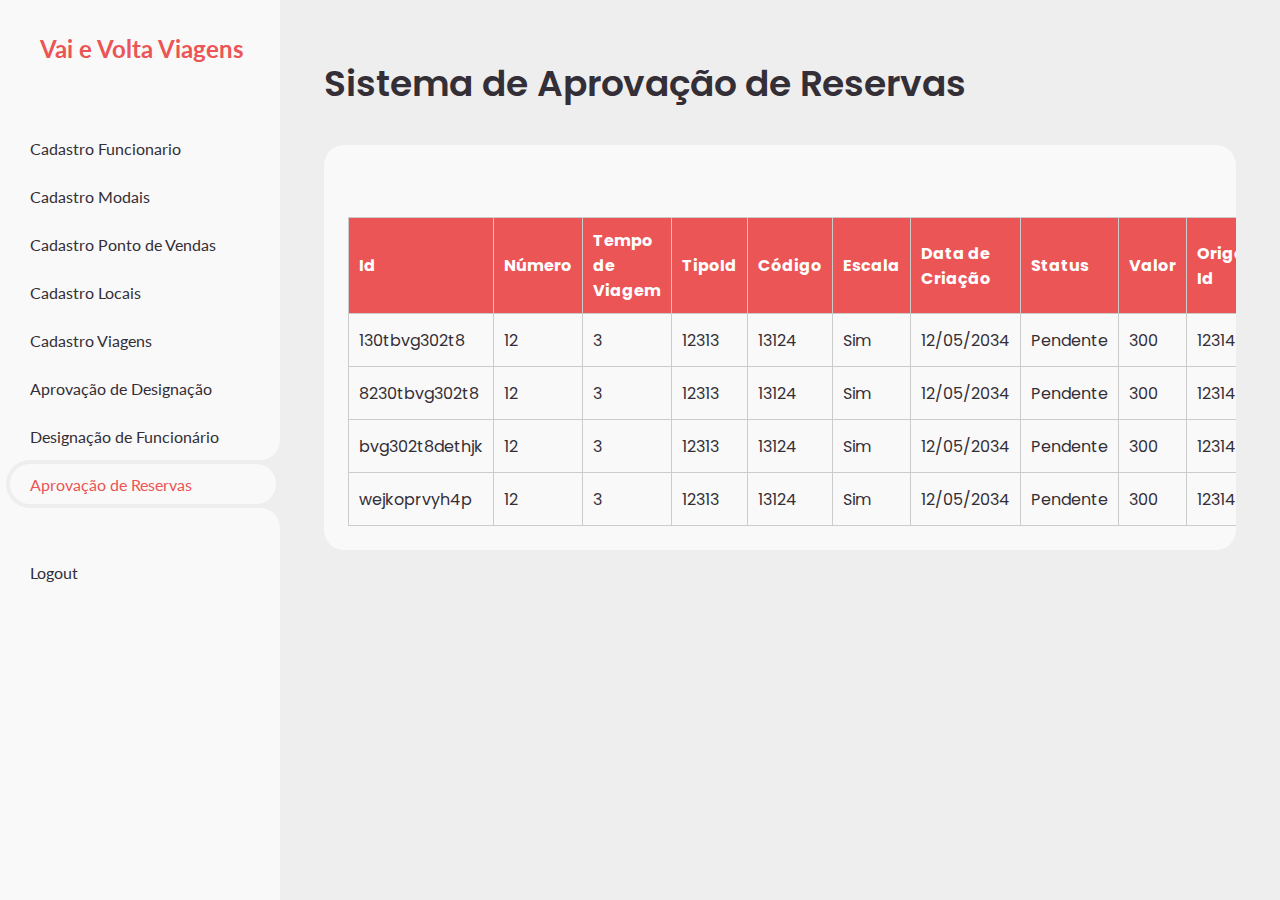
<file: pages/approval/index.html>
<!DOCTYPE html>
<html lang="en">

<head>
	<meta charset="UTF-8">
	<meta name="viewport" content="width=device-width, initial-scale=1.0">

	<!-- Boxicons -->
	<link rel="stylesheet" href="https://cdnjs.cloudflare.com/ajax/libs/font-awesome/6.4.0/css/all.min.css"
		integrity="sha512-iecdLmaskl7CVkqkXNQ/ZH/XLlvWZOJyj7Yy7tcenmpD1ypASozpmT/E0iPtmFIB46ZmdtAc9eNBvH0H/ZpiBw=="
		crossorigin="anonymous" referrerpolicy="no-referrer" />
	<!-- My CSS -->
	<link rel="stylesheet" href="../../style/default.css">

	<!-- My CSS -->
	<link rel="stylesheet" href="style.css">

	<title>Vai e Volta Viagens</title>
</head>

<body>
	<!-- SIDEBAR -->
	<section id="sidebar">
		<a href="#" class="brand">
			<span>Vai e Volta Viagens</span>
		</a>
		<ul class="side-menu top">
			<li>
				<a href="../employee/index.html">
					<i class="fa-solid fa-user"></i>
					<span class="text">Cadastro Funcionario</span>
				</a>
			</li>
			<li>
				<a href="../modal/index.html">
					<i class="fa-solid fa-bus"></i>
					<span class="text">Cadastro Modais</span>
				</a>
			</li>
			<li>
				<a href="../outlet/index.html">
					<i class="fa-solid fa-sack-dollar"></i>
					<span class="text">Cadastro Ponto de Vendas</span>
				</a>
			</li>
			<li>
				<a href="../local/index.html">
					<i class="fa-solid fa-map-location-dot"></i>
					<span class="text">Cadastro Locais</span>
				</a>
			</li>
			<li>
				<a href="../trip/index.html">
					<i class="fa-solid fa-plane-departure"></i>
					<span class="text">Cadastro Viagens</span>
				</a>
			</li>
			<li>
				<a href="../designationApproval/index.html">
					<i class="fa-solid fa-person-circle-check"></i>
					<span class="text">Aprovação de Designação</span>
				</a>
			</li>
			<li>
				<a href="../employeeDesignation/index.html">
					<i class="fa-solid fa-users"></i>
					<span class="text">Designação de Funcionário</span>
				</a>
			</li>
			<li class="active">
				<a href="../approval/index.html">
					<i class="fa-solid fa-thumbs-up"></i>
					<span class="text">Aprovação de Reservas</span>
				</a>
			</li>
			<li class="logout">
				<a href="#">
					<i class="fa-solid fa-right-from-bracket"></i>
					<span class="link">Logout</span>
				</a>
			</li>
		</ul>

	</section>
	<!-- SIDEBAR -->

	<!-- CONTENT -->
	<section id="content">
		<!-- MAIN -->
		<main>
			<div class="head-title">
				<div class="left">
					<h1>Sistema de Aprovação de Reservas</h1>
				</div>
			</div>

			<div class="table-data">
				<div class="container">
					<table class="table" id="bookingTable">
						<thead>
							<tr>
								<th>Id</th>
								<th>Número</th>
								<th>Tempo de Viagem</th>
								<th>TipoId</th>
								<th>Código</th>
								<th>Escala</th>
								<th>Data de Criação</th>
								<th>Status</th>
								<th>Valor</th>
								<th>Origem Id</th>
								<th>Destino Id</th>
								<th>Cliente Id</th>
								<th>Funcionário Id</th>
								<th>Ação</th>
							</tr>
						</thead>
						<tbody>
						</tbody>
					</table>
				</div>

				<div class="approval-popup-container" id="approval" style="display: none;">
					<div class="approval-container">
						<p>Deseja realmente aprovar a reserva?</p>
						<button class="confirm-approval-button">Sim</button>
						<button class="cancel-approval-button">Não</button>
					</div>
				</div>
				<div class="deletion-popup-container" id="cancel" style="display: none;">
					<div class="deletion-container">
						<p>Deseja realmente recusar a reserva?</p>
						<button class="confirm-deletion-button">Sim</button>
						<button class="cancel-deletion-button">Não</button>
					</div>
				</div>
			</div>
		</main>
		<!-- MAIN -->
	</section>
	<!-- CONTENT -->
	<script src="../../js/default.js"></script>
	<script src="index.js"></script>

</body>

</html>
</file>
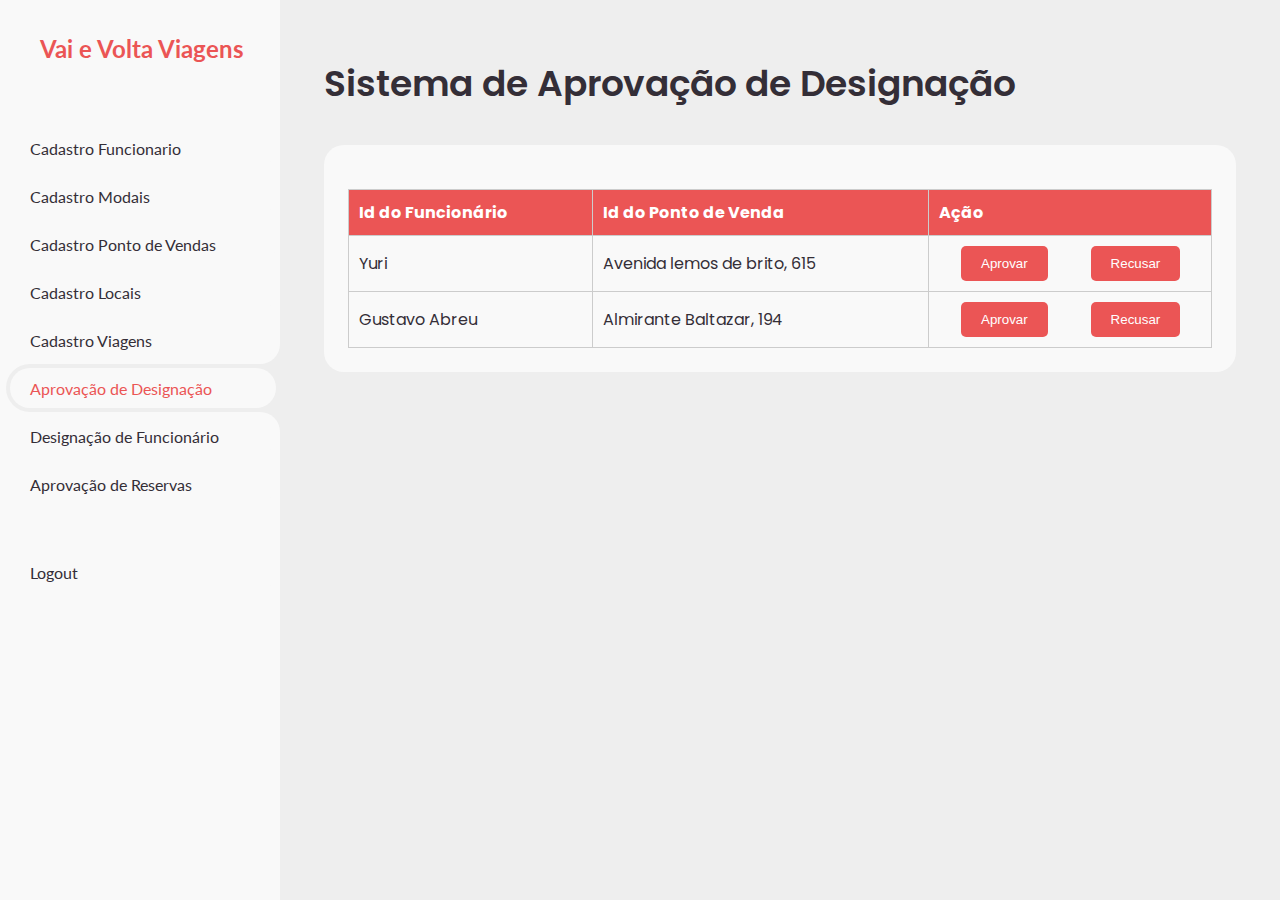
<file: pages/designationApproval/index.html>
<!DOCTYPE html>
<html lang="en">

<head>
	<meta charset="UTF-8">
	<meta name="viewport" content="width=device-width, initial-scale=1.0">

	<!-- Boxicons -->
	<link rel="stylesheet" href="https://cdnjs.cloudflare.com/ajax/libs/font-awesome/6.4.0/css/all.min.css"
		integrity="sha512-iecdLmaskl7CVkqkXNQ/ZH/XLlvWZOJyj7Yy7tcenmpD1ypASozpmT/E0iPtmFIB46ZmdtAc9eNBvH0H/ZpiBw=="
		crossorigin="anonymous" referrerpolicy="no-referrer" />
	<!-- My CSS -->
	<link rel="stylesheet" href="../../style/default.css">

	<!-- My CSS -->
	<link rel="stylesheet" href="style.css">

	<title>Vai e Volta Viagens</title>
</head>

<body>
	<!-- SIDEBAR -->
	<section id="sidebar">
		<a href="#" class="brand">
			<span>Vai e Volta Viagens</span>
		</a>
		<ul class="side-menu top">
			<li>
				<a href="../employee/index.html">
					<i class="fa-solid fa-user"></i>
					<span class="text">Cadastro Funcionario</span>
				</a>
			</li>
			<li>
				<a href="../modal/index.html">
					<i class="fa-solid fa-bus"></i>
					<span class="text">Cadastro Modais</span>
				</a>
			</li>
			<li>
				<a href="../outlet/index.html">
					<i class="fa-solid fa-sack-dollar"></i>
					<span class="text">Cadastro Ponto de Vendas</span>
				</a>
			</li>
			<li>
				<a href="../local/index.html">
					<i class="fa-solid fa-map-location-dot"></i>
					<span class="text">Cadastro Locais</span>
				</a>
			</li>
			<li>
				<a href="../trip/index.html">
					<i class="fa-solid fa-plane-departure"></i>
					<span class="text">Cadastro Viagens</span>
				</a>
			</li>
			<li class="active">
				<a href="../designationApproval/index.html">
					<i class="fa-solid fa-person-circle-check"></i>
					<span class="text">Aprovação de Designação</span>
				</a>
			</li>
			<li>
				<a href="../employeeDesignation/index.html">
					<i class="fa-solid fa-users"></i>
					<span class="text">Designação de Funcionário</span>
				</a>
			</li>
			<li>
				<a href="../approval/index.html">
					<i class="fa-solid fa-thumbs-up"></i>
					<span class="text">Aprovação de Reservas</span>
				</a>
			</li>
			<li class="logout">
				<a href="#">
					<i class="fa-solid fa-right-from-bracket"></i>
					<span class="link">Logout</span>
				</a>
			</li>
		</ul>

	</section>
	<!-- SIDEBAR -->

	<!-- CONTENT -->
	<section id="content">
		<!-- MAIN -->
		<main>
			<div class="head-title">
				<div class="left">
					<h1>Sistema de Aprovação de Designação</h1>
				</div>
			</div>

			<div class="table-data">
				<div class="container">
					<table class="table" id="designation-table">
						<thead>
							<tr>
								<th>Id do Funcionário</th>
								<th>Id do Ponto de Venda</th>
								<th>Ação</th>
							</tr>
						</thead>
						<tbody>
						</tbody>
					</table>
				</div>
				<div class="approval-popup-container" id="approval" style="display: none;">
					<div class="approval-container">
						<p>Deseja realmente aprovar a designação?</p>
						<button class="confirm-approval-button">Sim</button>
						<button class="cancel-approval-button">Não</button>
					</div>
				</div>
				<div class="refusal-popup-container" id="refusal" style="display: none;">
					<div class="refusal-container">
						<p>Deseja realmente recusar a designação?</p>
						<button class="confirm-refusal-button">Sim</button>
						<button class="cancel-refusal-button">Não</button>
					</div>
				</div>
			</div>
		</main>
		<!-- MAIN -->
	</section>
	<!-- CONTENT -->
	<script src="../../js/default.js"></script>
	<script src="index.js"></script>

</body>

</html>
</file>
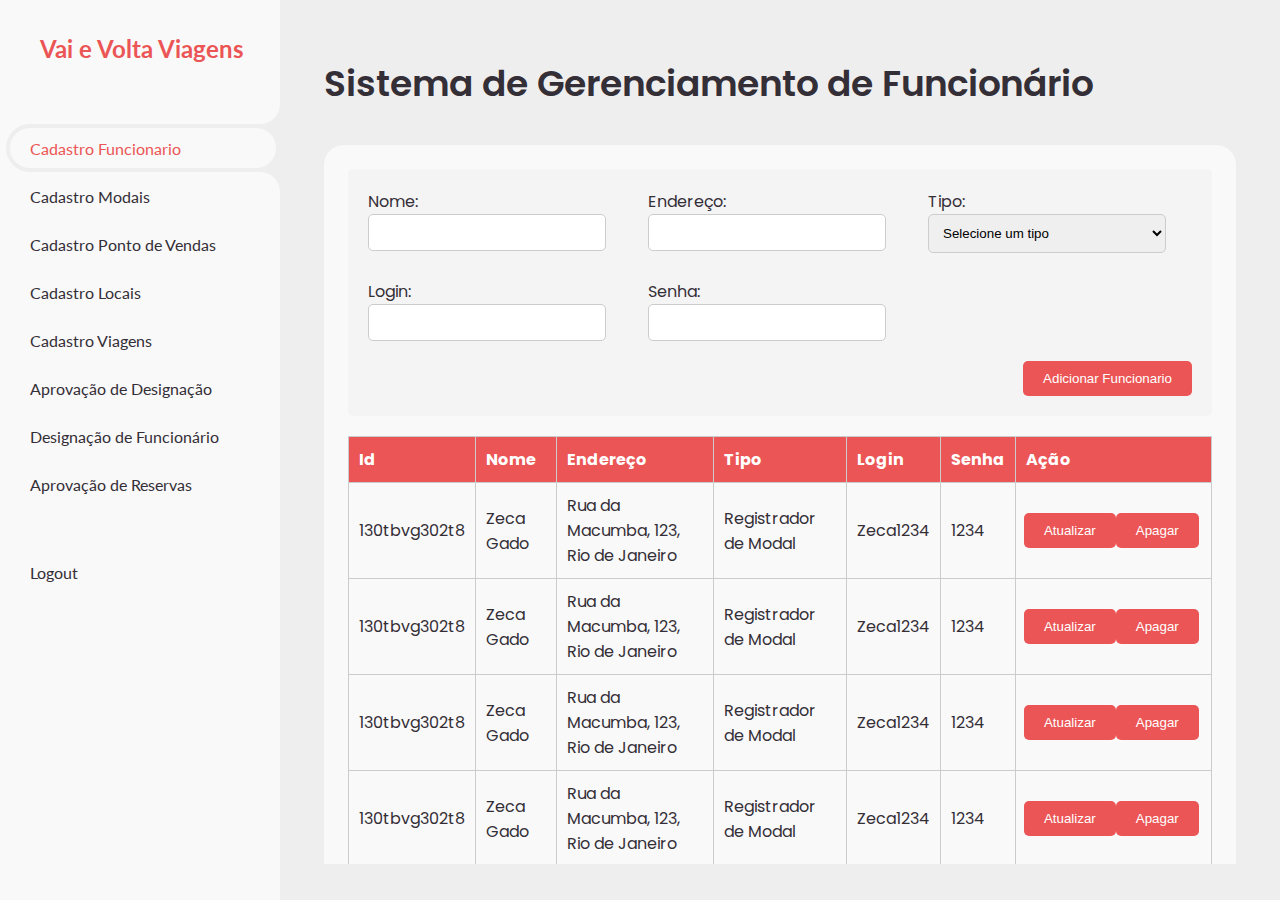
<file: pages/employee/index.html>
<!DOCTYPE html>
<html lang="en">

<head>
	<meta charset="UTF-8">
	<meta name="viewport" content="width=device-width, initial-scale=1.0">

	<!-- Boxicons -->
	<link rel="stylesheet" href="https://cdnjs.cloudflare.com/ajax/libs/font-awesome/6.4.0/css/all.min.css"
		integrity="sha512-iecdLmaskl7CVkqkXNQ/ZH/XLlvWZOJyj7Yy7tcenmpD1ypASozpmT/E0iPtmFIB46ZmdtAc9eNBvH0H/ZpiBw=="
		crossorigin="anonymous" referrerpolicy="no-referrer" />
	<!-- My CSS -->
	<link rel="stylesheet" href="../../style/default.css">

	<!-- My CSS -->
	<link rel="stylesheet" href="style.css">

	<title>Vai e Volta Viagens</title>
</head>

<body>
	<!-- SIDEBAR -->
	<section id="sidebar">
		<a href="#" class="brand">
			<span>Vai e Volta Viagens</span>
		</a>
		<ul class="side-menu top">
			<li class="active">
				<a href="../employee/index.html">
					<i class="fa-solid fa-user"></i>
					<span class="text">Cadastro Funcionario</span>
				</a>
			</li>
			<li>
				<a href="../modal/index.html">
					<i class="fa-solid fa-bus"></i>
					<span class="text">Cadastro Modais</span>
				</a>
			</li>
			<li>
				<a href="../outlet/index.html">
					<i class="fa-solid fa-sack-dollar"></i>
					<span class="text">Cadastro Ponto de Vendas</span>
				</a>
			</li>
			<li>
				<a href="../local/index.html">
					<i class="fa-solid fa-map-location-dot"></i>
					<span class="text">Cadastro Locais</span>
				</a>
			</li>
			<li>
				<a href="../trip/index.html">
					<i class="fa-solid fa-plane-departure"></i>
					<span class="text">Cadastro Viagens</span>
				</a>
			</li>
			<li>
				<a href="../designationApproval/index.html">
					<i class="fa-solid fa-person-circle-check"></i>
					<span class="text">Aprovação de Designação</span>
				</a>
			</li>
			<li>
				<a href="../employeeDesignation/index.html">
					<i class="fa-solid fa-users"></i>
					<span class="text">Designação de Funcionário</span>
				</a>
			</li>
			<li>
				<a href="../approval/index.html">
					<i class="fa-solid fa-thumbs-up"></i>
					<span class="text">Aprovação de Reservas</span>
				</a>
			</li>
			<li class="logout">
				<a href="#">
					<i class="fa-solid fa-right-from-bracket"></i>
					<span class="link">Logout</span>
				</a>
			</li>
		</ul>

	</section>
	<!-- SIDEBAR -->

	<!-- CONTENT -->
	<section id="content">
		<!-- MAIN -->
		<main>
			<div class="head-title">
				<div class="left">
					<h1>Sistema de Gerenciamento de Funcionário</h1>
				</div>
			</div>

			<div class="table-data">
				<div class="container">
					<form id="employeeForm">
						<div class="form-inputs">
							<div>
								<label for="name">Nome:</label>
								<input type="text" id="name" name="name" required>
							</div>
							<div>
								<label for="address">Endereço:</label>
								<input type="text" id="address" name="address" required>
							</div>
							<div>
								<label for="type">Tipo:</label><br>
								<select id="type" name="type" required>
									<option value="">Selecione um tipo</option>
									<option value="Gerente">Gerente</option>
									<option value="Gerente Virtual">Gerente Virtual</option>
									<option value="Atendente">Atendente</option>
									<option value="Responsável por Cadastrar Funcionário">Responsável por Cadastrar Funcionário</option>
									<option value="Responsável por Registrar Viagens">Responsável por Registrar Viagens</option>
									<option value="Responsável por Registrar Locais">Responsável por Registrar Locais</option>
									<option value="Responsável por Registrar Pontos de Venda">Responsável por Registrar Pontos de Venda
									</option>
									<option value="Responsável por Registrar Modais">Responsável por Registrar Modais</option>
								</select>
							</div>
							<div>
								<label for="login">Login:</label><br>
								<input type="text" id="login" name="login" required>
							</div>
							<div>
								<label for="password">Senha:</label><br>
								<input type="text" id="password" name="password" required>
							</div>
						</div>
						<div class="submit-button">
							<input type="submit" value="Adicionar Funcionario">
						</div>
					</form>

					<table class="table" id="employeeTable">
						<thead>
							<tr>
								<th>Id</th>
								<th>Nome</th>
								<th>Endereço</th>
								<th>Tipo</th>
								<th>Login</th>
								<th>Senha</th>
								<th>Ação</th>
							</tr>
						</thead>
						<tbody>
						</tbody>
					</table>
				</div>
				<div class="update-popup-container" id="update" style="display: none;">
					<div class="update-form-container">
						<h2>Atualizar Registro</h2>
						<div class="update-inputs">
							<input id="update-name" type="text" placeholder="Nome" />
							<input id="update-address" type="text" placeholder="Endereço" />
							<select id="type" name="type" required>
								<option value="">Selecione um tipo</option>
								<option value="Gerente">Gerente</option>
								<option value="Gerente Virtual">Gerente Virtual</option>
								<option value="Atendente">Atendente</option>
								<option value="Responsável por Cadastrar Funcionário">Responsável por Cadastrar Funcionário</option>
								<option value="Responsável por Registrar Viagens">Responsável por Registrar Viagens</option>
								<option value="Responsável por Registrar Locais">Responsável por Registrar Locais</option>
								<option value="Responsável por Registrar Pontos de Venda">Responsável por Registrar Pontos de Venda
								</option>
								<option value="Responsável por Registrar Modais">Responsável por Registrar Modais</option>
							</select>
						</div>
						<div class="update-button-container">
							<button class="post-update-button">Atualizar</button>
							<button class="cancel-update-button">Cancelar</button>
						</div>
					</div>
				</div>
				<div class="deletion-popup-container" id="delete" style="display: none;">
					<div class="deletion-container">
						<p>Deseja realmente apagar o funcionário?</p>
						<button class="confirm-deletion-button">Sim</button>
						<button class="cancel-deletion-button">Não</button>
					</div>
				</div>
			</div>
		</main>
		<!-- MAIN -->
	</section>
	<!-- CONTENT -->
	<script src="index.js"></script>
	<script src="../../js/default.js"></script>

</body>

</html>
</file>
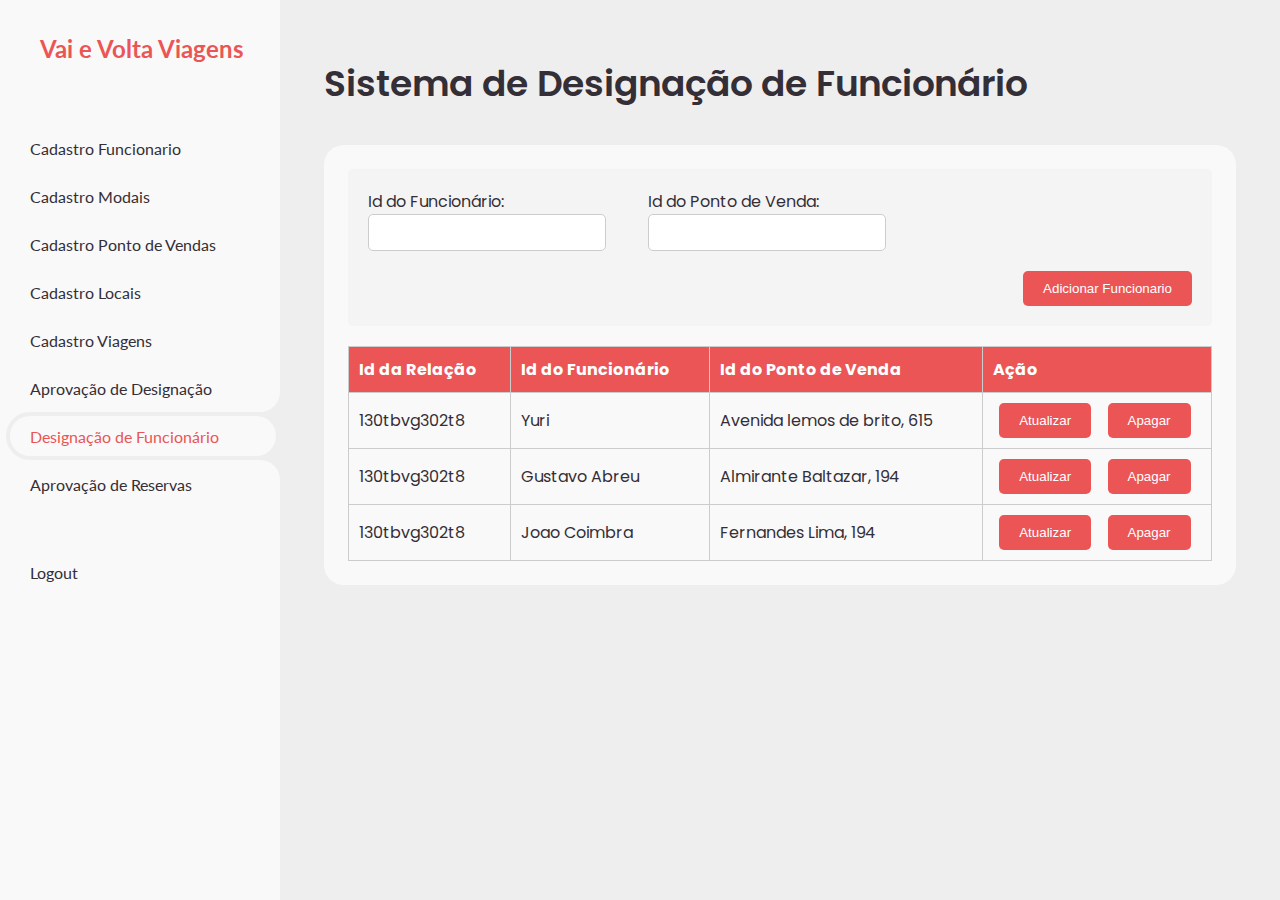
<file: pages/employeeDesignation/index.html>
<!DOCTYPE html>
<html lang="en">

<head>
	<meta charset="UTF-8">
	<meta name="viewport" content="width=device-width, initial-scale=1.0">

	<!-- Boxicons -->
	<link rel="stylesheet" href="https://cdnjs.cloudflare.com/ajax/libs/font-awesome/6.4.0/css/all.min.css"
		integrity="sha512-iecdLmaskl7CVkqkXNQ/ZH/XLlvWZOJyj7Yy7tcenmpD1ypASozpmT/E0iPtmFIB46ZmdtAc9eNBvH0H/ZpiBw=="
		crossorigin="anonymous" referrerpolicy="no-referrer" />
	<!-- My CSS -->
	<link rel="stylesheet" href="../../style/default.css">

	<!-- My CSS -->
	<link rel="stylesheet" href="style.css">

	<title>Vai e Volta Viagens</title>
</head>

<body>
	<!-- SIDEBAR -->
	<section id="sidebar">
		<a href="#" class="brand">
			<span>Vai e Volta Viagens</span>
		</a>
		<ul class="side-menu top">
			<li>
				<a href="../employee/index.html">
					<i class="fa-solid fa-user"></i>
					<span class="text">Cadastro Funcionario</span>
				</a>
			</li>
			<li>
				<a href="../modal/index.html">
					<i class="fa-solid fa-bus"></i>
					<span class="text">Cadastro Modais</span>
				</a>
			</li>
			<li>
				<a href="../outlet/index.html">
					<i class="fa-solid fa-sack-dollar"></i>
					<span class="text">Cadastro Ponto de Vendas</span>
				</a>
			</li>
			<li>
				<a href="../local/index.html">
					<i class="fa-solid fa-map-location-dot"></i>
					<span class="text">Cadastro Locais</span>
				</a>
			</li>
			<li>
				<a href="../trip/index.html">
					<i class="fa-solid fa-plane-departure"></i>
					<span class="text">Cadastro Viagens</span>
				</a>
			</li>
			<li>
				<a href="../designationApproval/index.html">
					<i class="fa-solid fa-person-circle-check"></i>
					<span class="text">Aprovação de Designação</span>
				</a>
			</li>
			<li class="active">
				<a href="../employeeDesignation/index.html">
					<i class="fa-solid fa-users"></i>
					<span class="text">Designação de Funcionário</span>
				</a>
			</li>
			<li>
				<a href="../approval/index.html">
					<i class="fa-solid fa-thumbs-up"></i>
					<span class="text">Aprovação de Reservas</span>
				</a>
			</li>
			<li class="logout">
				<a href="#">
					<i class="fa-solid fa-right-from-bracket"></i>
					<span class="link">Logout</span>
				</a>
			</li>
		</ul>

	</section>
	<!-- SIDEBAR -->

	<!-- CONTENT -->
	<section id="content">
		<!-- MAIN -->
		<main>
			<div class="head-title">
				<div class="left">
					<h1>Sistema de Designação de Funcionário</h1>
				</div>
			</div>

			<div class="table-data">
				<div class="container">
					<form id="designation-form">
						<div class="form-inputs">
							<div>
								<label for="employeeId">Id do Funcionário:</label>
								<input type="text" id="employeeId" name="employeeId" required>
							</div>
							<div>
								<label for="outletId">Id do Ponto de Venda:</label>
								<input type="text" id="outletId" name="outletId" required>
							</div>
						</div>
						<div class="submit-button">
							<input type="submit" value="Adicionar Funcionario">
						</div>
					</form>

					<table class="table" id="designation-table">
						<thead>
							<tr>
								<th>Id da Relação</th>
								<th>Id do Funcionário</th>
								<th>Id do Ponto de Venda</th>
								<th>Ação</th>
							</tr>
						</thead>
						<tbody>
						</tbody>
					</table>
				</div>
				<div class="update-popup-container" id="update" style="display: none;">
					<div class="update-form-container">
						<h2>Atualizar Registro</h2>
						<div class="update-inputs">
							<input id="update-name" type="text" placeholder="Nome" />
							<input id="update-address" type="text" placeholder="Endereço" />
						</div>
						<div class="update-button-container">
							<button class="post-update-button">Atualizar</button>
							<button class="cancel-update-button">Cancelar</button>
						</div>
					</div>
				</div>
				<div class="deletion-popup-container" id="delete" style="display: none;">
					<div class="deletion-container">
						<p>Deseja realmente apagar o funcionário?</p>
						<button class="confirm-deletion-button">Sim</button>
						<button class="cancel-deletion-button">Não</button>
					</div>
				</div>
			</div>
		</main>
		<!-- MAIN -->
	</section>
	<!-- CONTENT -->
	<script src="index.js"></script>
	<script src="../../js/default.js"></script>

</body>

</html>
</file>
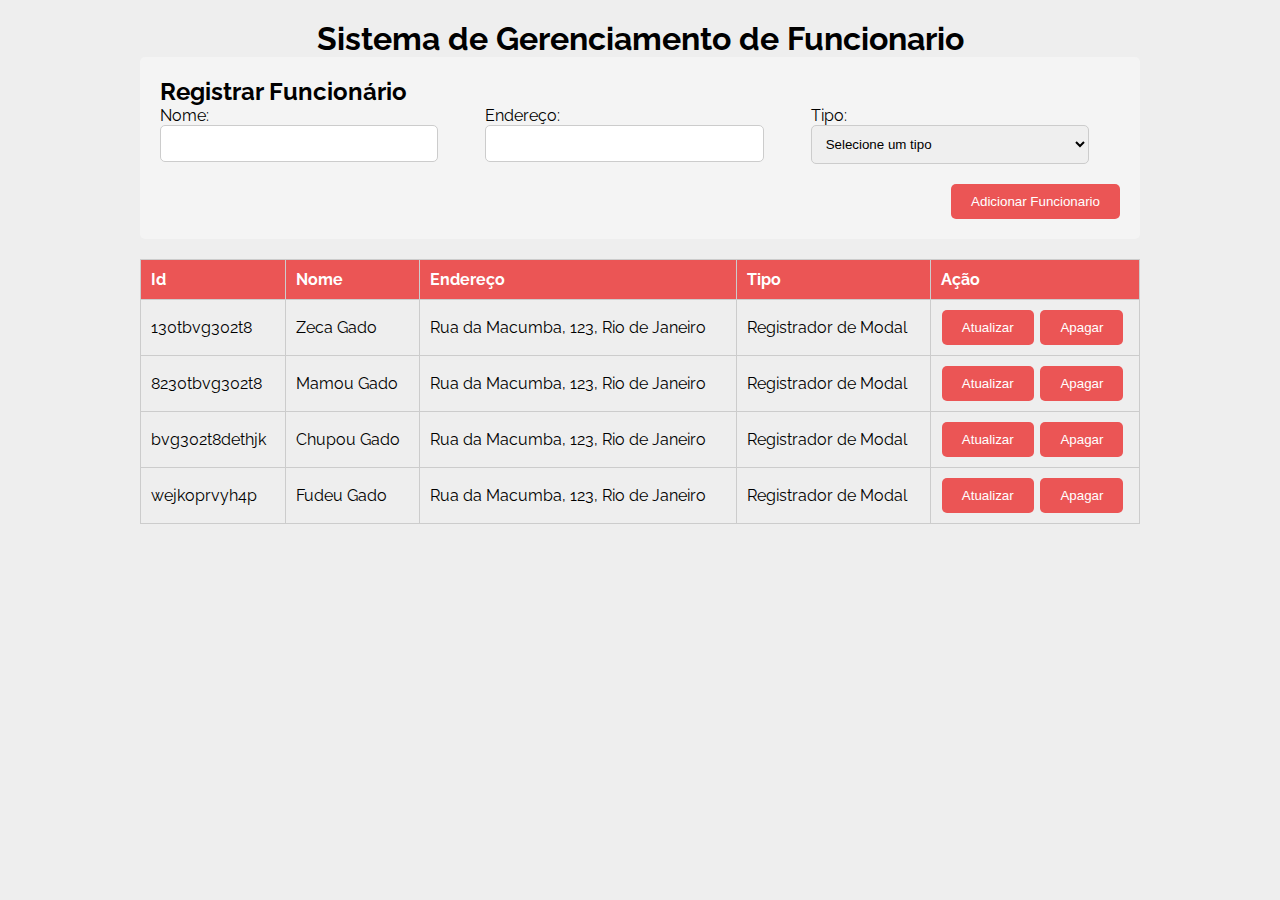
<file: pages/employees/index.html>
<!DOCTYPE html>
<html>
<head>
  <title>Employee Management System</title>
  <script defer src="./index.js" type="module"></script>
  <link rel="stylesheet" href="style.css">
  <link rel="stylesheet" href="../../style/default.css">
  <link rel="stylesheet" href="https://fonts.googleapis.com/css?family=Raleway">
  <link rel="stylesheet" href="https://cdnjs.cloudflare.com/ajax/libs/font-awesome/4.7.0/css/font-awesome.min.css">
  <style>
    body,
    h1,
    h2,
    h3,
    h4,
    h5,
    h6 {
      font-family: "Raleway", Arial, Helvetica, sans-serif
    }
  </style>
</head>
<body>
  <div class="container">
    <h1>Sistema de Gerenciamento de Funcionario</h1>
    <form id="employeeForm">
      <h2>Registrar Funcionário</h2>
      <div class="form-inputs">
        <div>
          <label for="name">Nome:</label>
          <input type="text" id="name" name="name" required>
        </div>
        <div>
          <label for="address">Endereço:</label>
          <input type="text" id="address" name="address" required>
        </div>
        <div>
          <label for="type">Tipo:</label>
          <select id="type" name="type" required>
            <option value="">Selecione um tipo</option>
            <option value="Gerente de Ponto de Venda">Gerente de Ponto de Venda</option>
            <option value="Gerente de Modais">Gerente de Modais</option>
            <option value="HR">HR</option>
            <option value="Operations">Operations</option>
          </select>
        </div>

      </div>
      <div class="submit-button">
        <input type="submit" value="Adicionar Funcionario">
      </div>
    </form>
    
    <table class="table" id="employeeTable">
      <thead>
        <tr>
          <th>Id</th>
          <th>Nome</th>
          <th>Endereço</th>
          <th>Tipo</th>
          <th>Ação</th>
        </tr>
      </thead>
      <tbody>
      </tbody>
    </table>
  </div>
  <div class="update-popup-container" id="update">
    <div class="update-form-container">
      <h2>Atualizar Registro</h2>
      <div class="update-inputs">
        <input id="update-name" type="text" placeholder="Nome" />
        <input id="update-address" type="text" placeholder="Endereço" />
        <input id="update-type" type="text" placeholder="Tipo" />
      </div>
      <div class="update-button-container">
        <button class="post-update-button">Atualizar</button>  
        <button class="cancel-update-button">Cancelar</button>  
      </div>
    </div>
  </div>
  <div class="deletion-popup-container" id="delete">
    <div class="deletion-container">
      <p>Deseja realmente apagar o funcionário?</p>
      <button class="confirm-deletion-button">Sim</button>  
      <button class="cancel-deletion-button">Não</button>  
    </div>
  </div>
</body>
</html>
</file>
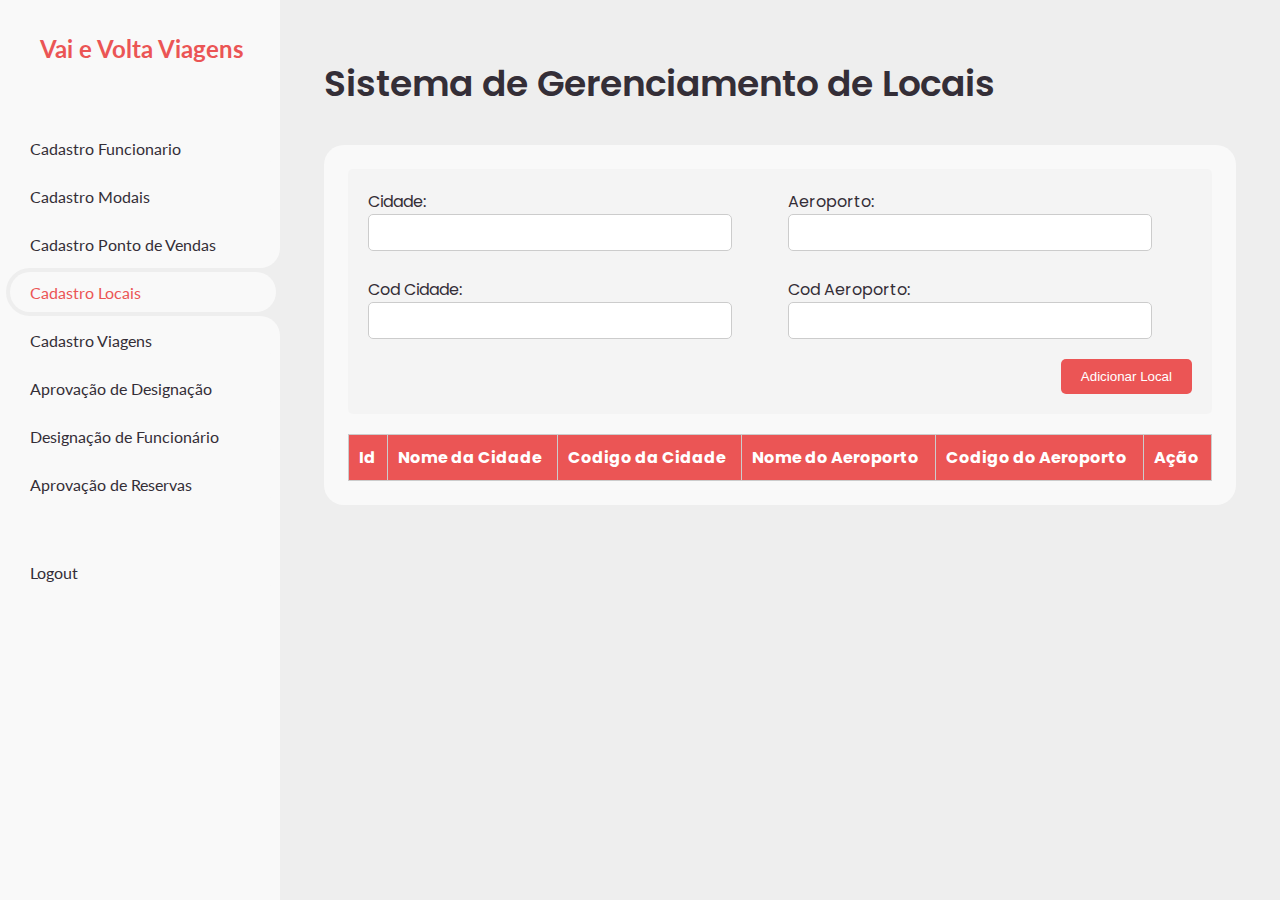
<file: pages/local/index.html>
<!DOCTYPE html>
<html lang="en">

<head>
	<meta charset="UTF-8">
	<meta name="viewport" content="width=device-width, initial-scale=1.0">

	<!-- Boxicons -->
	<link rel="stylesheet" href="https://cdnjs.cloudflare.com/ajax/libs/font-awesome/6.4.0/css/all.min.css"
		integrity="sha512-iecdLmaskl7CVkqkXNQ/ZH/XLlvWZOJyj7Yy7tcenmpD1ypASozpmT/E0iPtmFIB46ZmdtAc9eNBvH0H/ZpiBw=="
		crossorigin="anonymous" referrerpolicy="no-referrer" />
	<!-- My CSS -->
	<link rel="stylesheet" href="../../style/default.css">

	<!-- My CSS -->
	<link rel="stylesheet" href="style.css">

	<title>Vai e Volta Viagens</title>
</head>

<body>
	<!-- SIDEBAR -->
	<section id="sidebar">
		<a href="#" class="brand">
			<span>Vai e Volta Viagens</span>
		</a>
		<ul class="side-menu top">
			<li>
				<a href="../employee/index.html">
					<i class="fa-solid fa-user"></i>
					<span class="text">Cadastro Funcionario</span>
				</a>
			</li>
			<li>
				<a href="../modal/index.html">
					<i class="fa-solid fa-bus"></i>
					<span class="text">Cadastro Modais</span>
				</a>
			</li>
			<li>
				<a href="../outlet/index.html">
					<i class="fa-solid fa-sack-dollar"></i>
					<span class="text">Cadastro Ponto de Vendas</span>
				</a>
			</li>
			<li class="active">
				<a href="../local/index.html">
					<i class="fa-solid fa-map-location-dot"></i>
					<span class="text">Cadastro Locais</span>
				</a>
			</li>
			<li>
				<a href="../trip/index.html">
					<i class="fa-solid fa-plane-departure"></i>
					<span class="text">Cadastro Viagens</span>
				</a>
			</li>
			<li>
				<a href="../designationApproval/index.html">
					<i class="fa-solid fa-person-circle-check"></i>
					<span class="text">Aprovação de Designação</span>
				</a>
			</li>
			<li>
				<a href="../employeeDesignation/index.html">
					<i class="fa-solid fa-users"></i>
					<span class="text">Designação de Funcionário</span>
				</a>
			</li>
			<li>
				<a href="../approval/index.html">
					<i class="fa-solid fa-thumbs-up"></i>
					<span class="text">Aprovação de Reservas</span>
				</a>
			</li>
			<li class="logout">
				<a href="#">
					<i class="fa-solid fa-right-from-bracket"></i>
					<span class="link">Logout</span>
				</a>
			</li>
		</ul>

	</section>
	<!-- SIDEBAR -->

	<!-- CONTENT -->
	<section id="content">
		<!-- MAIN -->
		<main>
			<div class="head-title">
				<div class="left">
					<h1>Sistema de Gerenciamento de Locais</h1>
				</div>
			</div>

			<div class="table-data">
				<div class="container">
					<form id="local-form">
						<div class="form-inputs">
							<div>
								<label for="city">Cidade:</label><br>
								<input type="text" id="city" name="city" required autocomplete="on">
							</div>
							<div>
								<label for="airport">Aeroporto:</label>
								<input type="text" id="airport" name="airport" autocomplete="on">
							</div>
							<div>
								<label for="city">Cod Cidade:</label><br>
								<input type="text" id="cityCode" name="city" required autocomplete="on">
							</div>
							<div>
								<label for="airport">Cod Aeroporto:</label>
								<input type="text" id="airportCode" name="airport" autocomplete="on">
							</div>
						</div>
						<div class="submit-button">
							<input type="submit" value="Adicionar Local">
						</div>
					</form>
					<table class="table" id="local-table">
						<thead>
							<tr>
								<th>Id</th>
								<th>Nome da Cidade</th>
								<th>Codigo da Cidade</th>
								<th>Nome do Aeroporto</th>
								<th>Codigo do Aeroporto</th>
								<th>Ação</th>
							</tr>
						</thead>
						<tbody>
						</tbody>
					</table>
				</div>
				<div class="update-popup-container" id="update" style="display: none;">
					<div class="update-form-container">
						<h2>Atualizar Registro</h2>
						<div class="update-inputs">
							<input id="update-city" type="text" placeholder="Cidade" autocomplete="on" />
							<input id="update-city-id" type="text" placeholder="Código Cidade" autocomplete="on" />
							<input id="update-airport" type="text" placeholder="Aeroporto" autocomplete="on" />
							<input id="update-airport-code" type="text" placeholder="Código Aeroporto" autocomplete="on" />
						</div>
						<div class="update-button-container">
							<button class="post-update-button">Atualizar</button>
							<button class="cancel-update-button">Cancelar</button>
						</div>
					</div>
				</div>
				<div class="deletion-popup-container" id="delete" style="display: none;">
					<div class="deletion-container">
						<p>Deseja realmente apagar o local?</p>
						<button class="confirm-deletion-button">Sim</button>
						<button class="cancel-deletion-button">Não</button>
					</div>
				</div>
			</div>
		</main>
		<!-- MAIN -->
	</section>
	<!-- CONTENT -->
	<script src="index.js"></script>
	<script src="../../js/default.js"></script>

</body>

</html>
</file>
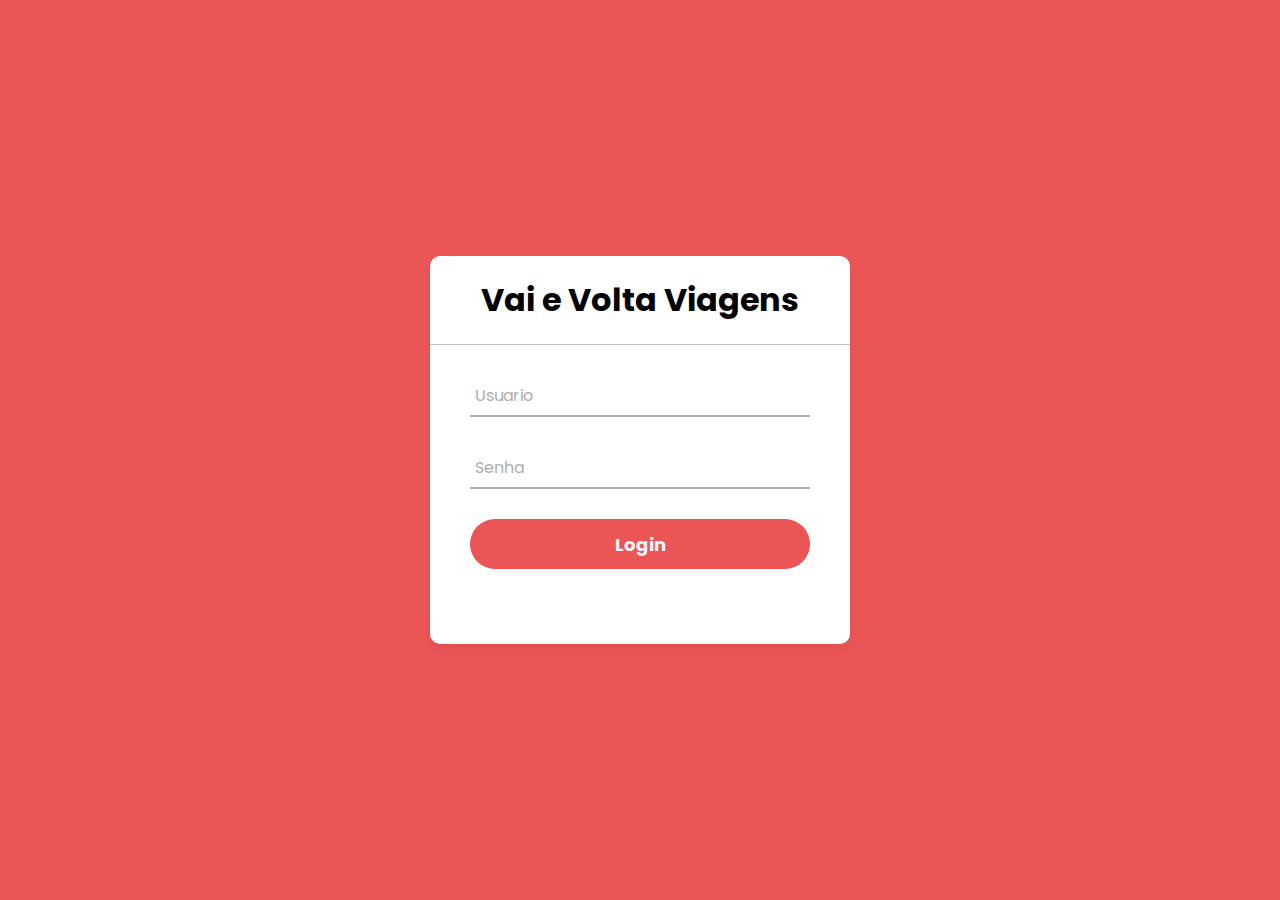
<file: pages/login/index.html>
<!DOCTYPE html>
<html lang="pt-br">
  <head>
    <meta charset="utf-8" />
    <title>VVV | Portal</title>
    <link rel="stylesheet" href="style.css" />
    <link rel="stylesheet" href="https://cdnjs.cloudflare.com/ajax/libs/font-awesome/6.4.0/css/all.min.css" integrity="sha512-iecdLmaskl7CVkqkXNQ/ZH/XLlvWZOJyj7Yy7tcenmpD1ypASozpmT/E0iPtmFIB46ZmdtAc9eNBvH0H/ZpiBw==" crossorigin="anonymous" referrerpolicy="no-referrer" />
    <script src="index.js" defer></script>
  </head>
  <body>
    <div class="center">
      <h1> <i class="fa-solid fa-truck-plane"></i>Vai e Volta Viagens</h1>
      <form method="post" onsubmit="event.preventDefault(); FetchLoginAndPostLoginData();">
        <div class="txt_field">
          <input type="text" id="Username" required />
          <span></span>
          <label>Usuario</label>
        </div>
        <div class="txt_field">
          <input type="password" id="SenhaLogin" required />
          <span></span>
          <label>Senha</label>
        </div>
        <input type="submit" value="Login"/>
      </form>
    </div>
  </body>
</html>
</file>
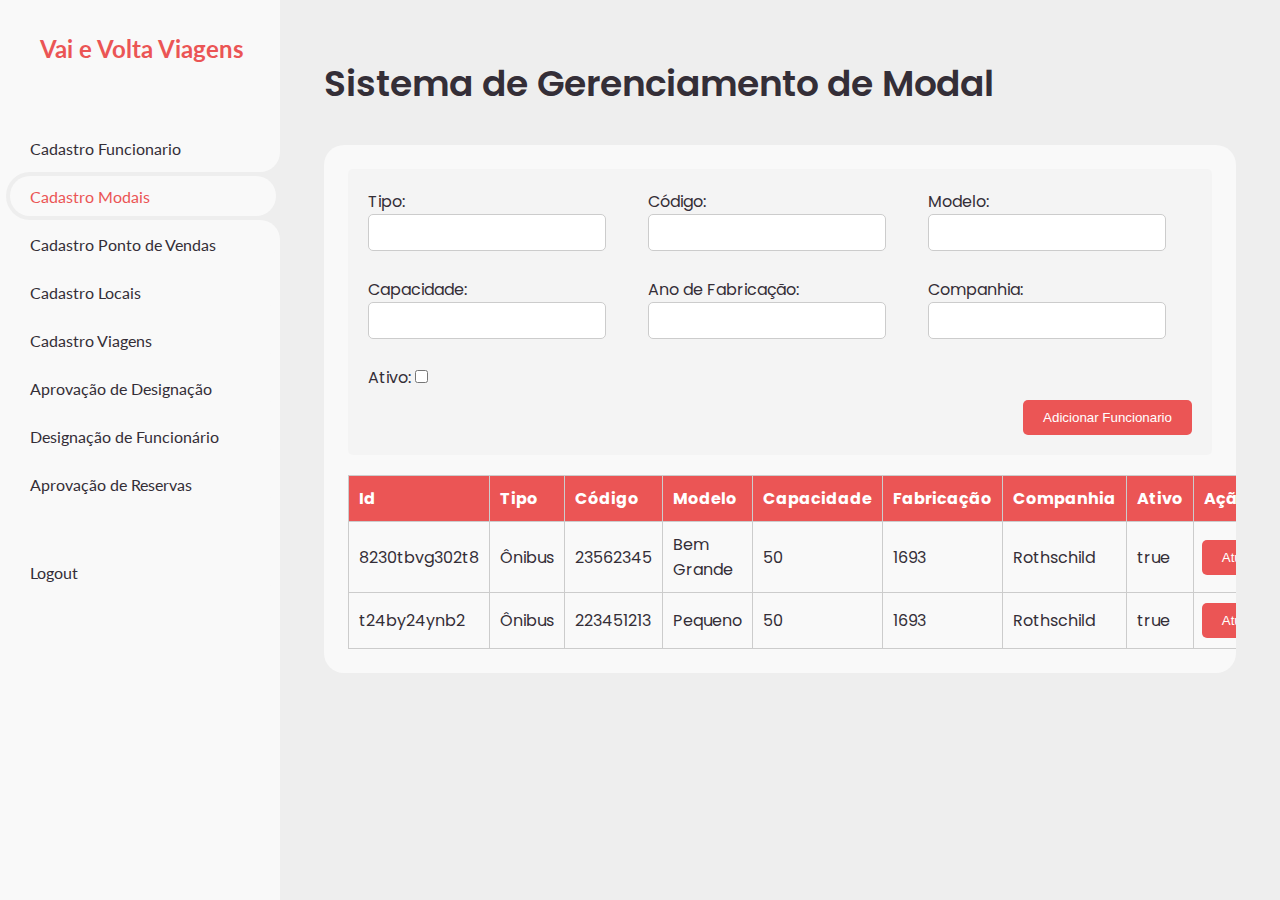
<file: pages/modal/index.html>
<!DOCTYPE html>
<html lang="en">

<head>
	<meta charset="UTF-8">
	<meta name="viewport" content="width=device-width, initial-scale=1.0">

	<!-- Boxicons -->
	<link rel="stylesheet" href="https://cdnjs.cloudflare.com/ajax/libs/font-awesome/6.4.0/css/all.min.css"
		integrity="sha512-iecdLmaskl7CVkqkXNQ/ZH/XLlvWZOJyj7Yy7tcenmpD1ypASozpmT/E0iPtmFIB46ZmdtAc9eNBvH0H/ZpiBw=="
		crossorigin="anonymous" referrerpolicy="no-referrer" />
	<!-- My CSS -->
	<link rel="stylesheet" href="../../style/default.css">

	<!-- My CSS -->
	<link rel="stylesheet" href="style.css">

	<title>Vai e Volta Viagens</title>
</head>

<body>
	<!-- SIDEBAR -->
	<section id="sidebar">
		<a href="#" class="brand">
			<span>Vai e Volta Viagens</span>
		</a>
		<ul class="side-menu top">
			<li>
				<a href="../employee/index.html">
					<i class="fa-solid fa-user"></i>
					<span class="text">Cadastro Funcionario</span>
				</a>
			</li>
			<li class="active">
				<a href="../modal/index.html">
					<i class="fa-solid fa-bus"></i>
					<span class="text">Cadastro Modais</span>
				</a>
			</li>
			<li>
				<a href="../outlet/index.html">
					<i class="fa-solid fa-sack-dollar"></i>
					<span class="text">Cadastro Ponto de Vendas</span>
				</a>
			</li>
			<li>
				<a href="../local/index.html">
					<i class="fa-solid fa-map-location-dot"></i>
					<span class="text">Cadastro Locais</span>
				</a>
			</li>
			<li>
				<a href="../trip/index.html">
					<i class="fa-solid fa-plane-departure"></i>
					<span class="text">Cadastro Viagens</span>
				</a>
			</li>
			<li>
				<a href="../designationApproval/index.html">
					<i class="fa-solid fa-person-circle-check"></i>
					<span class="text">Aprovação de Designação</span>
				</a>
			</li>
			<li>
				<a href="../employeeDesignation/index.html">
					<i class="fa-solid fa-users"></i>
					<span class="text">Designação de Funcionário</span>
				</a>
			</li>
			<li>
				<a href="../approval/index.html">
					<i class="fa-solid fa-thumbs-up"></i>
					<span class="text">Aprovação de Reservas</span>
				</a>
			</li>
			<li class="logout">
				<a href="#">
					<i class="fa-solid fa-right-from-bracket"></i>
					<span class="link">Logout</span>
				</a>
			</li>
		</ul>

	</section>
	<!-- SIDEBAR -->

	<!-- CONTENT -->
	<section id="content">
		<!-- MAIN -->
		<main>
			<div class="head-title">
				<div class="left">
					<h1>Sistema de Gerenciamento de Modal</h1>
				</div>
			</div>

			<div class="table-data">
				<div class="container">
					<form id="modal-form">
						<div class="form-inputs">
							<div>
								<label for="type">Tipo:</label><br>
								<input type="text" id="type" name="type" required autocomplete="on">
							</div>
							<div>
								<label for="code">Código:</label>
								<input type="text" id="code" name="code" required autocomplete="on">
							</div>
							<div>
								<label for="model">Modelo:</label>
								<input type="text" id="model" name="model" required autocomplete="on">
							</div>
							<div>
								<label for="capacity">Capacidade:</label>
								<input type="text" id="capacity" name="capacity" required autocomplete="on">
							</div>
							<div>
								<label for="manufactureYear">Ano de Fabricação:</label>
								<input type="text" id="manufactureYear" name="manufactureYear" required autocomplete="on">
							</div>
							<div>
								<label for="company">Companhia:</label>
								<input type="text" id="company" name="company" required autocomplete="on">
							</div>
							<div>
								<label for="active">Ativo:</label>
								<input type="checkbox" id="active" name="active">
							</div>
						</div>
						<div class="submit-button">
							<input type="submit" value="Adicionar Funcionario">
						</div>
					</form>

					<table class="table" id="modal-table">
						<thead>
							<tr>
								<th>Id</th>
								<th>Tipo</th>
								<th>Código</th>
								<th>Modelo</th>
								<th>Capacidade</th>
								<th>Fabricação</th>
								<th>Companhia</th>
								<th>Ativo</th>
								<th>Ação</th>
							</tr>
						</thead>
						<tbody>
						</tbody>
					</table>
				</div>
				<div class="update-popup-container" id="update" style="display: none;">
					<div class="update-form-container">
						<h2>Atualizar Registro</h2>
						<div class="update-inputs">
							<input type="text" id="update-type" name="type" required autocomplete="on" placeholder="Tipo">
							<input type="text" id="update-code" name="code" required autocomplete="on" placeholder="Código">
							<input type="text" id="update-model" name="model" required autocomplete="on" placeholder="Modelo">
							<input type="text" id="update-capacity" name="capacity" required autocomplete="on"
								placeholder="Capacidade">
							<input type="text" id="update-manufactureYear" name="manufactureYear" required autocomplete="on"
								placeholder="Ano de Manufatura">
							<input type="text" id="update-companyName" name="company" required autocomplete="on"
								placeholder="Companhia">
							<div>
								<label for="update-active">Ativo:</label>
								<input type="checkbox" id="update-active" name="active">
							</div>
						</div>
						<div class="update-button-container">
							<button class="post-update-button">Atualizar</button>
							<button class="cancel-update-button">Cancelar</button>
						</div>
					</div>
				</div>
				<div class="deletion-popup-container" id="delete" style="display: none;">
					<div class="deletion-container">
						<p>Deseja realmente apagar o modal?</p>
						<button class="confirm-deletion-button">Sim</button>
						<button class="cancel-deletion-button">Não</button>
					</div>
				</div>
			</div>
		</main>
		<!-- MAIN -->
	</section>
	<!-- CONTENT -->
	<script src="index.js"></script>
	<script src="../../js/default.js"></script>

</body>

</html>
</file>
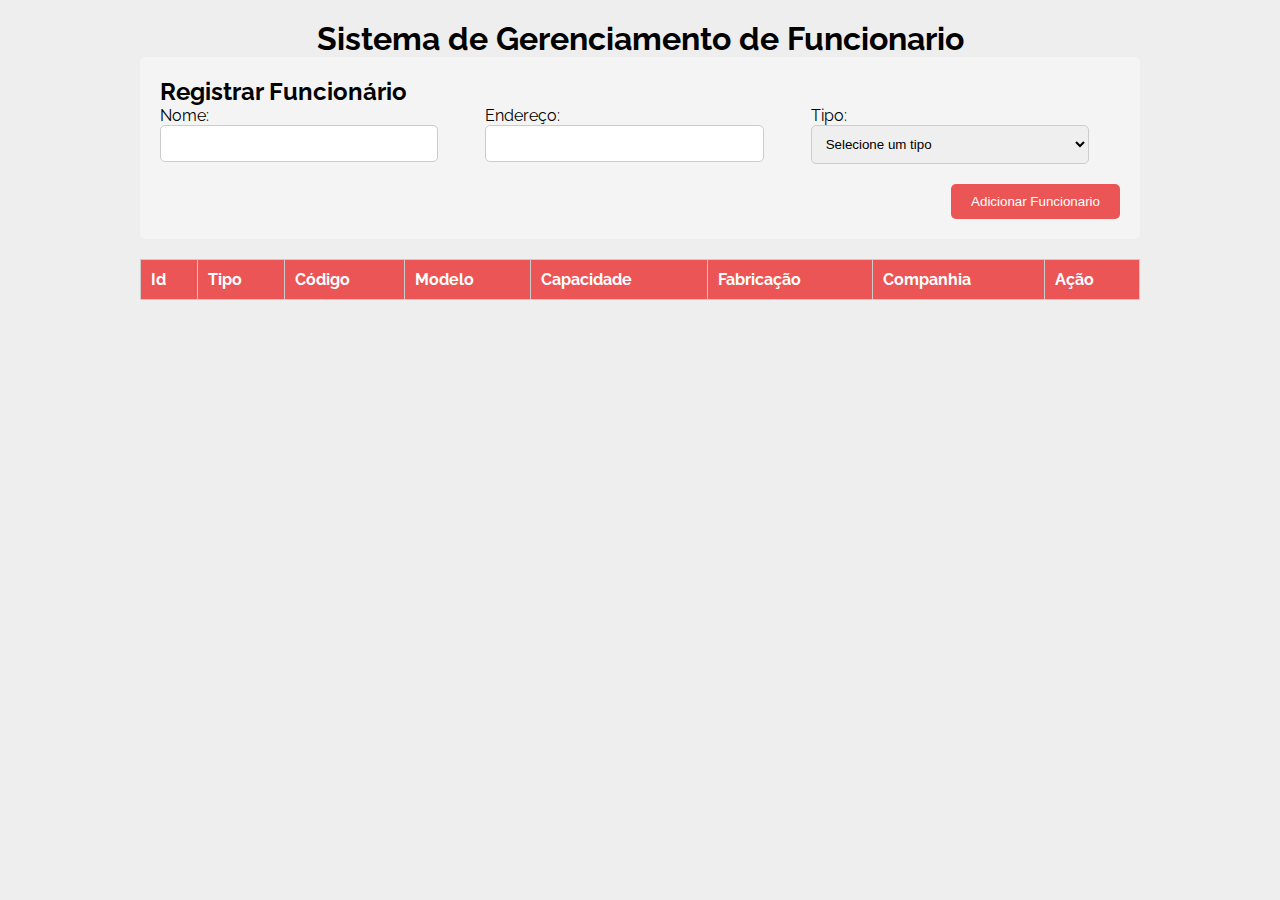
<file: pages/modals/index.html>
<!DOCTYPE html>
<html>
<head>
  <title>Employee Management System</title>
  <script defer src="./index.js" type="module"></script>
  <link rel="stylesheet" href="style.css">
  <link rel="stylesheet" href="../../style/default.css">
  <link rel="stylesheet" href="https://fonts.googleapis.com/css?family=Raleway">
  <link rel="stylesheet" href="https://cdnjs.cloudflare.com/ajax/libs/font-awesome/4.7.0/css/font-awesome.min.css">
  <style>
    body,
    h1,
    h2,
    h3,
    h4,
    h5,
    h6 {
      font-family: "Raleway", Arial, Helvetica, sans-serif
    }
  </style>
</head>
<body>
  <div class="container">
    <h1>Sistema de Gerenciamento de Funcionario</h1>
    <form id="employeeForm">
      <h2>Registrar Funcionário</h2>
      <div class="form-inputs">
        <div>
          <label for="name">Nome:</label>
          <input type="text" id="name" name="name" required>
        </div>
        <div>
          <label for="address">Endereço:</label>
          <input type="text" id="address" name="address" required>
        </div>
        <div>
          <label for="type">Tipo:</label>
          <select id="type" name="type" required>
            <option value="">Selecione um tipo</option>
            <option value="Gerente de Ponto de Venda">Gerente de Ponto de Venda</option>
            <option value="Gerente de Modais">Gerente de Modais</option>
            <option value="HR">HR</option>
            <option value="Operations">Operations</option>
          </select>
        </div>

      </div>
      <div class="submit-button">
        <input type="submit" value="Adicionar Funcionario">
      </div>
    </form>
    
    <table class="table" id="employeeTable">
      <thead>
        <tr>
          <th>Id</th>
          <th>Tipo</th>
          <th>Código</th>
          <th>Modelo</th>
          <th>Capacidade</th>
          <th>Fabricação</th>
          <th>Companhia</th>
          <th>Ação</th>
        </tr>
      </thead>
      <tbody>
      </tbody>
    </table>
  </div>
  <div class="update-popup-container" id="update">
    <div class="update-form-container">
      <h2>Atualizar Registro</h2>
      <div class="update-inputs">
        <input id="update-name" type="text" placeholder="Nome" />
        <input id="update-address" type="text" placeholder="Endereço" />
        <input id="update-type" type="text" placeholder="Tipo" />
      </div>
      <div class="update-button-container">
        <button class="post-update-button">Atualizar</button>  
        <button class="cancel-update-button">Cancelar</button>  
      </div>
    </div>
  </div>
  <div class="deletion-popup-container" id="delete">
    <div class="deletion-container">
      <p>Deseja realmente apagar o funcionário?</p>
      <button class="confirm-deletion-button">Sim</button>  
      <button class="cancel-deletion-button">Não</button>  
    </div>
  </div>
</body>
</html>
</file>
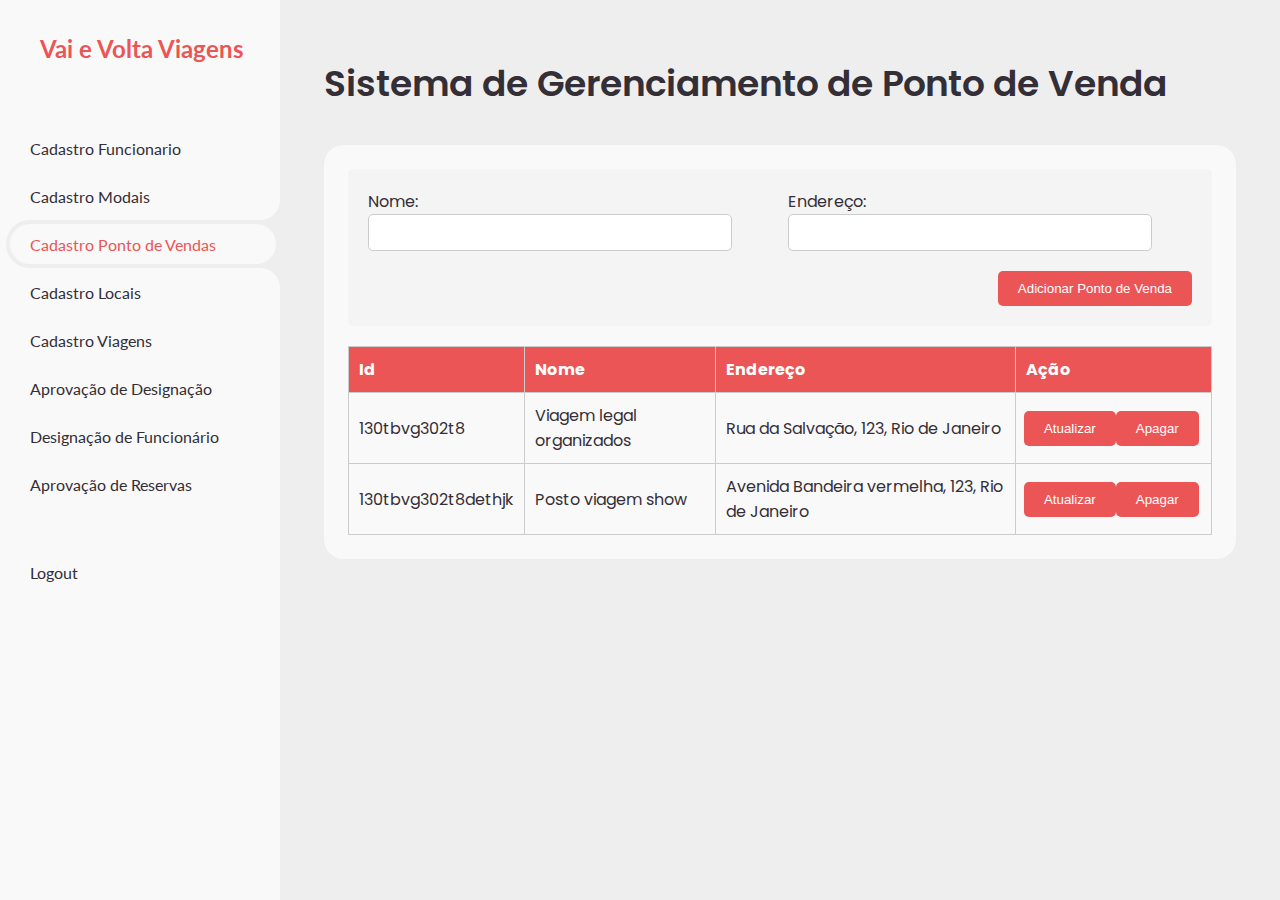
<file: pages/outlet/index.html>
<!DOCTYPE html>
<html lang="en">

<head>
	<meta charset="UTF-8">
	<meta name="viewport" content="width=device-width, initial-scale=1.0">

	<!-- Boxicons -->
	<link rel="stylesheet" href="https://cdnjs.cloudflare.com/ajax/libs/font-awesome/6.4.0/css/all.min.css"
		integrity="sha512-iecdLmaskl7CVkqkXNQ/ZH/XLlvWZOJyj7Yy7tcenmpD1ypASozpmT/E0iPtmFIB46ZmdtAc9eNBvH0H/ZpiBw=="
		crossorigin="anonymous" referrerpolicy="no-referrer" />
	<!-- My CSS -->
	<link rel="stylesheet" href="../../style/default.css">

	<!-- My CSS -->
	<link rel="stylesheet" href="style.css">

	<title>Vai e Volta Viagens</title>
</head>

<body>
	<!-- SIDEBAR -->
	<section id="sidebar">
		<a href="#" class="brand">
			<span>Vai e Volta Viagens</span>
		</a>
		<ul class="side-menu top">
			<li>
				<a href="../employee/index.html">
					<i class="fa-solid fa-user"></i>
					<span class="text">Cadastro Funcionario</span>
				</a>
			</li>
			<li>
				<a href="../modal/index.html">
					<i class="fa-solid fa-bus"></i>
					<span class="text">Cadastro Modais</span>
				</a>
			</li>
			<li class="active">
				<a href="../outlet/index.html">
					<i class="fa-solid fa-sack-dollar"></i>
					<span class="text">Cadastro Ponto de Vendas</span>
				</a>
			</li>
			<li>
				<a href="../local/index.html">
					<i class="fa-solid fa-map-location-dot"></i>
					<span class="text">Cadastro Locais</span>
				</a>
			</li>
			<li>
				<a href="../trip/index.html">
					<i class="fa-solid fa-plane-departure"></i>
					<span class="text">Cadastro Viagens</span>
				</a>
			</li>
			<li>
				<a href="../designationApproval/index.html">
					<i class="fa-solid fa-person-circle-check"></i>
					<span class="text">Aprovação de Designação</span>
				</a>
			</li>
			<li>
				<a href="../employeeDesignation/index.html">
					<i class="fa-solid fa-users"></i>
					<span class="text">Designação de Funcionário</span>
				</a>
			</li>
			<li>
				<a href="../approval/index.html">
					<i class="fa-solid fa-thumbs-up"></i>
					<span class="text">Aprovação de Reservas</span>
				</a>
			</li>
			<li class="logout">
				<a href="#">
					<i class="fa-solid fa-right-from-bracket"></i>
					<span class="link">Logout</span>
				</a>
			</li>
		</ul>

	</section>
	<!-- SIDEBAR -->

	<!-- CONTENT -->
	<section id="content">
		<!-- MAIN -->
		<main>
			<div class="head-title">
				<div class="left">
					<h1>Sistema de Gerenciamento de Ponto de Venda</h1>
				</div>
			</div>

			<div class="table-data">
				<div class="container">
					<form id="outlet-form">
						<div class="form-inputs">
							<div>
								<label for="name">Nome:</label><br>
								<input type="text" id="name" name="name" required autocomplete="on">
							</div>
							<div>
								<label for="address">Endereço:</label>
								<input type="text" id="address" name="address" required autocomplete="on">
							</div>
						</div>
						<div class="submit-button">
							<input type="submit" value="Adicionar Ponto de Venda">
						</div>
					</form>

					<table class="table" id="outlet-table">
						<thead>
							<tr>
								<th>Id</th>
								<th>Nome</th>
								<th>Endereço</th>
								<th>Ação</th>
							</tr>
						</thead>
						<tbody>
						</tbody>
					</table>
				</div>
				<div class="update-popup-container" id="update" style="display: none;">
					<div class="update-form-container">
						<h2>Atualizar Registro</h2>
						<div class="update-inputs">
							<input id="update-name" type="text" placeholder="Nome" autocomplete="on" />
							<input id="update-address" type="text" placeholder="Endereço" autocomplete="on" />
						</div>
						<div class="update-button-container">
							<button class="post-update-button">Atualizar</button>
							<button class="cancel-update-button">Cancelar</button>
						</div>
					</div>
				</div>
				<div class="deletion-popup-container" id="delete" style="display: none;">
					<div class="deletion-container">
						<p>Deseja realmente apagar o ponto de venda?</p>
						<button class="confirm-deletion-button">Sim</button>
						<button class="cancel-deletion-button">Não</button>
					</div>
				</div>
			</div>
		</main>
		<!-- MAIN -->
	</section>
	<!-- CONTENT -->
	<script src="index.js"></script>
	<script src="../../js/default.js"></script>

</body>

</html>
</file>
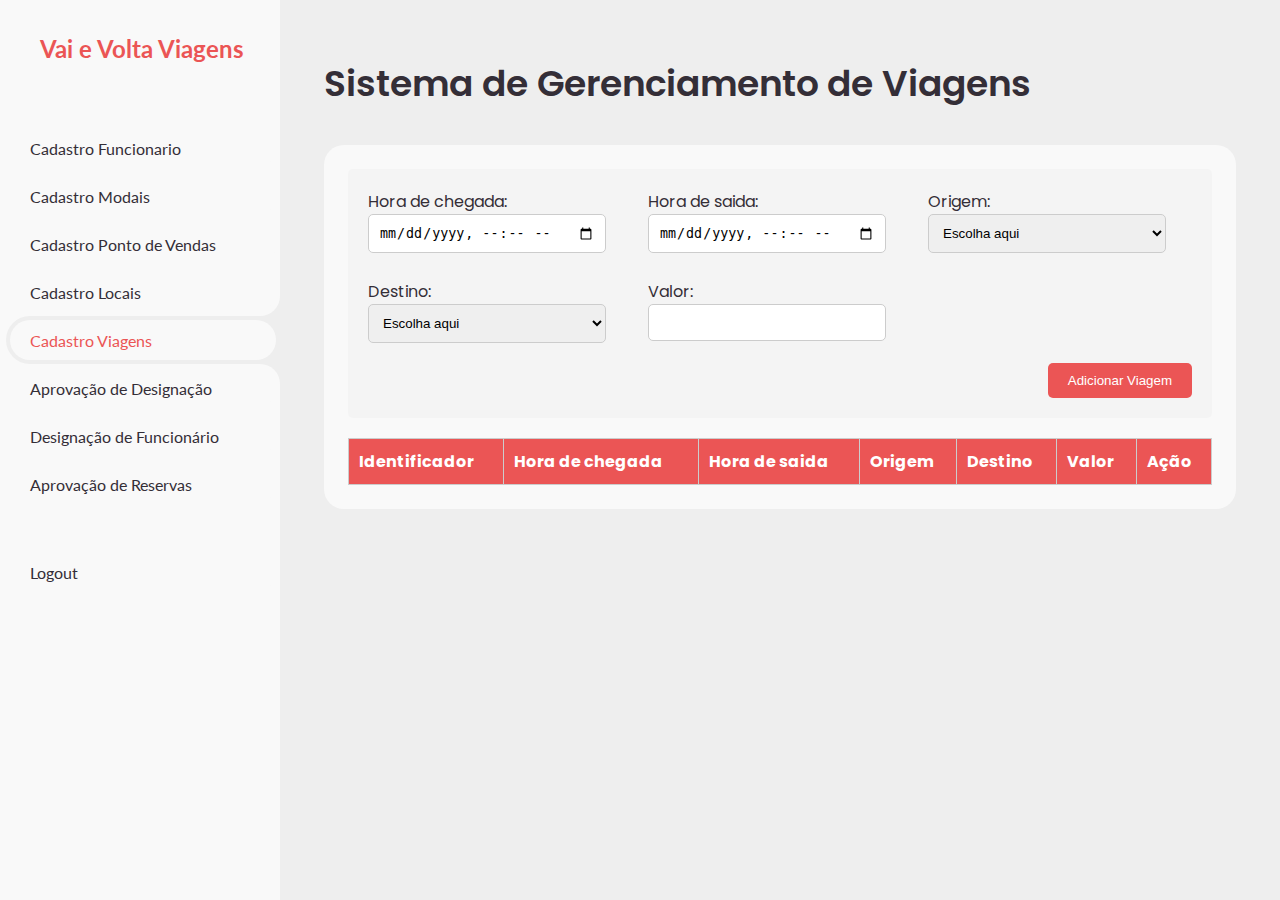
<file: pages/trip/index.html>
<!DOCTYPE html>
<html lang="en">

<head>
  <meta charset="UTF-8">
  <meta name="viewport" content="width=device-width, initial-scale=1.0">

  <!-- Boxicons -->
  <link rel="stylesheet" href="https://cdnjs.cloudflare.com/ajax/libs/font-awesome/6.4.0/css/all.min.css"
    integrity="sha512-iecdLmaskl7CVkqkXNQ/ZH/XLlvWZOJyj7Yy7tcenmpD1ypASozpmT/E0iPtmFIB46ZmdtAc9eNBvH0H/ZpiBw=="
    crossorigin="anonymous" referrerpolicy="no-referrer" />
  <!-- My CSS -->
  <link rel="stylesheet" href="../../style/default.css">
  <!-- My CSS -->
  <link rel="stylesheet" href="style.css">

  <title>Vai e Volta Viagens</title>
</head>

<body>
  <!-- SIDEBAR -->
  <section id="sidebar">
    <a href="#" class="brand">
      <span>Vai e Volta Viagens</span>
    </a>
    <ul class="side-menu top">
      <li>
        <a href="../employee/index.html">
          <i class="fa-solid fa-user"></i>
          <span class="text">Cadastro Funcionario</span>
        </a>
      </li>
      <li>
        <a href="../modal/index.html">
          <i class="fa-solid fa-bus"></i>
          <span class="text">Cadastro Modais</span>
        </a>
      </li>
      <li>
        <a href="../outlet/index.html">
          <i class="fa-solid fa-sack-dollar"></i>
          <span class="text">Cadastro Ponto de Vendas</span>
        </a>
      </li>
      <li>
        <a href="../local/index.html">
          <i class="fa-solid fa-map-location-dot"></i>
          <span class="text">Cadastro Locais</span>
        </a>
      </li>
      <li class="active">
        <a href="#">
          <i class="fa-solid fa-plane-departure"></i>
          <span class="text">Cadastro Viagens</span>
        </a>
      </li>
      <li>
        <a href="../designationApproval/index.html">
          <i class="fa-solid fa-person-circle-check"></i>
          <span class="text">Aprovação de Designação</span>
        </a>
      </li>
      <li>
        <a href="../employeeDesignation/index.html">
          <i class="fa-solid fa-users"></i>
          <span class="text">Designação de Funcionário</span>
        </a>
      </li>
      <li>
        <a href="../approval/index.html">
          <i class="fa-solid fa-thumbs-up"></i>
          <span class="text">Aprovação de Reservas</span>
        </a>
      </li>
      <li class="logout">
        <a href="#">
          <i class="fa-solid fa-right-from-bracket"></i>
          <span class="link">Logout</span>
        </a>
      </li>
    </ul>

  </section>
  <!-- SIDEBAR -->

  <!-- CONTENT -->
  <section id="content">
    <!-- MAIN -->
    <main>
      <div class="head-title">
        <div class="left">
          <h1>Sistema de Gerenciamento de Viagens</h1>
        </div>
      </div>

      <div class="table-data">
        <div class="container">
          <form id="tripForm">
            <div class="form-inputs">
              <div class="input-row">
                <label for="arrival">Hora de chegada:</label>
                <input type="datetime-local" id="arrival" name="arrival" required>
              </div>
              <div class="input-row">
                <label for="departure">Hora de saida:</label>
                <input type="datetime-local" id="departure" name="departure" required>
              </div>
              <div>
                <label for="origin">Origem:</label>
                <select class="localization" id="origin" name="origin" required>
                  <option value="" selected disabled hidden>Escolha aqui</option>
                </select>
              </div>
              <div>
                <label for="destination">Destino:</label>
                <select class="localization" id="destination" name="destination" required>
                  <option value="" selected disabled hidden>Escolha aqui</option>
                </select>
              </div>
              <div>
                <label for="value">Valor:</label>
                <input type="number" id="value" name="value" required>
              </div>
            </div>
            <div class="submit-button">
              <input type="submit" value="Adicionar Viagem">
            </div>
          </form>

          <table class="table" id="tripTable">
            <thead>
              <tr>
                <th>Identificador</th>
                <th>Hora de chegada</th>
                <th>Hora de saida</th>
                <th>Origem</th>
                <th>Destino</th>
                <th style="width: 80px;">Valor</th>
                <th>Ação</th>
              </tr>
            </thead>
            <tbody>
            </tbody>
          </table>
        </div>
        <div style="display: none" class="update-popup-container" id="update">
          <form class="update-form-container">
            <h2>Atualizar Registro</h2>
            <div class="update-inputs">
              <input id="update-arrival" type="text" placeholder="Chegada" required />
              <input id="update-departure" type="text" placeholder="Saida" required />
              <select class="localization" id="update-origin" placeholder="Origem" required>
              </select>
              <select class="localization" id="update-destination" placeholder="Destino" required>
              </select>
              <input id="update-value" type="number" placeholder="Valor" required />
            </div>
            <div class="update-button-container">
              <button class="post-update-button">Atualizar</button>
              <button class="cancel-update-button">Cancelar</button>
            </div>
          </form>
        </div>
        <div style="display: none" class="deletion-popup-container" id="delete">
          <div class="deletion-container">
            <p>Deseja realmente apagar a viagem?</p>
            <button class="confirm-deletion-button">Sim</button>
            <button class="cancel-deletion-button">Não</button>
          </div>
        </div>
      </div>
    </main>
    <!-- MAIN -->
  </section>
  <!-- CONTENT -->
  <script src="index.js"></script>
  <script src="../../js/default.js"></script>

</body>

</html>
</file>
<file: style/default.css>
@import url('https://fonts.googleapis.com/css2?family=Lato:wght@400;700&family=Poppins:wght@400;500;600;700&display=swap');

* {
	margin: 0;
	padding: 0;
	box-sizing: border-box;
}

a {
	text-decoration: none;
}

li {
	list-style: none;
}

:root {
	--poppins: 'Poppins', sans-serif;
	--lato: 'Lato', sans-serif;

	--light: #F9F9F9;
	--light-blue: #CFE8FF;
	--grey: #eee;
	--dark-grey: #AAAAAA;
	--dark: #342E37;
	--red: #DB504A;
	--yellow: #FFCE26;
	--light-yellow: #FFF2C6;
	--orange: #eb5555;
	--light-orange: #FFE0D3;
}

html {
	overflow-x: hidden;
}

body.dark {
	--light: #0C0C1E;
	--grey: #060714;
	--dark: #FBFBFB;
}

body {
	background: var(--grey);
	overflow-x: hidden;
}

/* SIDEBAR */
#sidebar {
	position: fixed;
	top: 0;
	left: 0;
	width: 280px;
	height: 100%;
	background: var(--light);
	z-index: 2000;
	font-family: var(--lato);
	transition: .3s ease;
	overflow-x: hidden;
	scrollbar-width: none;
}
#sidebar::--webkit-scrollbar {
	display: none;
}
#sidebar.hide {
	width: 60px;
}
#sidebar .brand {
	font-size: 24px;
	font-weight: 700;
	height: 56px;
	display: flex;
	align-items: center;
	color: var(--orange);
	position: sticky;
	top: 0;
	left: 0;
	background: var(--light);
	z-index: 500;
	padding-left: 40px;
	padding-top: 20px;
	box-sizing: content-box;
}
#sidebar .brand .bx {
	min-width: 60px;
	display: flex;
	justify-content: center;
}
#sidebar .side-menu {
	width: 100%;
	margin-top: 48px;
}
#sidebar .side-menu li {
	height: 48px;
	background: transparent;
	margin-left: 6px;
	border-radius: 48px 0 0 48px;
	padding: 4px;
}
#sidebar .side-menu li.active {
	background: var(--grey);
	position: relative;
}
#sidebar .side-menu li.active::before {
	content: '';
	position: absolute;
	width: 40px;
	height: 40px;
	border-radius: 50%;
	top: -40px;
	right: 0;
	box-shadow: 20px 20px 0 var(--grey);
	z-index: -1;
}
#sidebar .side-menu li.active::after {
	content: '';
	position: absolute;
	width: 40px;
	height: 40px;
	border-radius: 50%;
	bottom: -40px;
	right: 0;
	box-shadow: 20px -20px 0 var(--grey);
	z-index: -1;
}
#sidebar .side-menu li a {
	width: 100%;
	height: 100%;
	background: var(--light);
	display: flex;
	align-items: center;
	border-radius: 48px;
	font-size: 16px;
	color: var(--dark);
	white-space: nowrap;
	overflow-x: hidden;
}
#sidebar .side-menu.top li.active a {
	color: var(--orange);
}
#sidebar.hide .side-menu li a {
	width: calc(48px - (4px * 2));
	transition: width .3s ease;
}
#sidebar .side-menu li a.logout {
	color: var(--red);
}
#sidebar .side-menu.top li a:hover {
	color: var(--orange);
}
#sidebar .side-menu li a .bx {
	min-width: calc(60px  - ((4px + 6px) * 2));
	display: flex;
	justify-content: center;
}

#sidebar .side-menu li.logout {
    margin-top: 40px; 
}

#sidebar .side-menu li.logout span {
    padding-left: 20px;  
}

#sidebar .side-menu li.logout:hover a, 
#sidebar .side-menu li.logout.active a {
    color: var(--red);
}

/* SIDEBAR */

/* CONTENT */
#content {
	position: relative;
	width: calc(100% - 280px);
	left: 280px;
	transition: .3s ease;
}
#sidebar.hide ~ #content {
	width: calc(100% - 60px);
	left: 60px;
}

/* NAVBAR */
#content nav {
	height: 56px;
	background: var(--light);
	padding: 0 24px;
	display: flex;
	align-items: center;
	grid-gap: 24px;
	font-family: var(--lato);
	position: sticky;
	top: 0;
	left: 0;
	z-index: 1000;
}
#content nav::before {
	content: '';
	position: absolute;
	width: 40px;
	height: 40px;
	bottom: -40px;
	left: 0;
	border-radius: 50%;
	box-shadow: -20px -20px 0 var(--light);
}
#content nav a {
	color: var(--dark);
}
#content nav .bx.bx-menu {
	cursor: pointer;
	color: var(--dark);
}
#content nav .nav-link {
	font-size: 16px;
	transition: .3s ease;
}
#content nav .nav-link:hover {
	color: var(--orange);
}
#content nav form {
	max-width: 400px;
	width: 100%;
	margin-right: auto;
}
#content nav form .form-input {
	display: flex;
	align-items: center;
	height: 36px;
}
#content nav form .form-input input {
	flex-grow: 1;
	padding: 0 16px;
	height: 100%;
	border: none;
	background: var(--grey);
	border-radius: 36px 0 0 36px;
	outline: none;
	width: 100%;
	color: var(--dark);
}
#content nav form .form-input button {
	width: 36px;
	height: 100%;
	display: flex;
	justify-content: center;
	align-items: center;
	background: var(--orange);
	color: var(--light);
	font-size: 18px;
	border: none;
	outline: none;
	border-radius: 0 36px 36px 0;
	cursor: pointer;
}
#content nav .notification {
	font-size: 20px;
	position: relative;
}
#content nav .notification .num {
	position: absolute;
	top: -6px;
	right: -6px;
	width: 20px;
	height: 20px;
	border-radius: 50%;
	border: 2px solid var(--light);
	background: var(--red);
	color: var(--light);
	font-weight: 700;
	font-size: 12px;
	display: flex;
	justify-content: center;
	align-items: center;
}
#content nav .profile img {
	width: 36px;
	height: 36px;
	object-fit: cover;
	border-radius: 50%;
}
#content nav .switch-mode {
	display: block;
	min-width: 50px;
	height: 25px;
	border-radius: 25px;
	background: var(--grey);
	cursor: pointer;
	position: relative;
}
#content nav .switch-mode::before {
	content: '';
	position: absolute;
	top: 2px;
	left: 2px;
	bottom: 2px;
	width: calc(25px - 4px);
	background: var(--orange);
	border-radius: 50%;
	transition: all .3s ease;
}
#content nav #switch-mode:checked + .switch-mode::before {
	left: calc(100% - (25px - 4px) - 2px);
}

/* MAIN */
#content main {
	width: 100%;
	padding: 36px 24px;
	font-family: var(--poppins);
	max-height: calc(100vh - 56px);
	overflow-y: auto;
}
#content main .head-title {
	display: flex;
	align-items: center;
	justify-content: space-between;
	grid-gap: 16px;
	flex-wrap: wrap;
}
#content main .head-title .left h1 {
	font-size: 36px;
	font-weight: 600;
	margin-bottom: 10px;
	color: var(--dark);
}
#content main .head-title .left .breadcrumb {
	display: flex;
	align-items: center;
	grid-gap: 16px;
}
#content main .head-title .left .breadcrumb li {
	color: var(--dark);
}
#content main .head-title .left .breadcrumb li a {
	color: var(--dark-grey);
	pointer-events: none;
}
#content main .head-title .left .breadcrumb li a.active {
	color: var(--orange);
	pointer-events: unset;
}
#content main .head-title .btn-download {
	height: 36px;
	padding: 0 16px;
	border-radius: 36px;
	background: var(--orange);
	color: var(--light);
	display: flex;
	justify-content: center;
	align-items: center;
	grid-gap: 10px;
	font-weight: 500;
}

#content main .box-info {
	display: grid;
	grid-template-columns: repeat(auto-fit, minmax(240px, 1fr));
	grid-gap: 24px;
	margin-top: 36px;
}
#content main .box-info li {
	padding: 24px;
	background: var(--light);
	border-radius: 20px;
	display: flex;
	align-items: center;
	grid-gap: 24px;
}
#content main .box-info li .bx {
	width: 80px;
	height: 80px;
	border-radius: 10px;
	font-size: 36px;
	display: flex;
	justify-content: center;
	align-items: center;
}
#content main .box-info li:nth-child(1) .bx {
	background: var(--light-blue);
	color: var(--orange);
}
#content main .box-info li:nth-child(2) .bx {
	background: var(--light-yellow);
	color: var(--yellow);
}
#content main .box-info li:nth-child(3) .bx {
	background: var(--light-orange);
	color: var(--orange);
}
#content main .box-info li .text h3 {
	font-size: 24px;
	font-weight: 600;
	color: var(--dark);
}
#content main .box-info li .text p {
	color: var(--dark);	
}

#content main .table-data {
	margin-top: 24px;
	width: 100%;
	color: var(--dark);
}
#content main .table-data > div {
	border-radius: 20px;
	background: var(--light);
	padding: 24px;
	overflow-x: auto;
}
#content main .table-data .head {
	display: flex;
	align-items: center;
	grid-gap: 16px;
	margin-bottom: 24px;
}
#content main .table-data .head h3 {
	margin-right: auto;
	font-size: 24px;
	font-weight: 600;
}
#content main .table-data .head .bx {
	cursor: pointer;
}

#content main .table-data .order {
	flex-grow: 1;
	flex-basis: 500px;
}
#content main .table-data .order table {
	width: 100%;
	border-collapse: collapse;
}
#content main .table-data .order table th {
	padding-bottom: 12px;
	font-size: 13px;
	text-align: left;
	border-bottom: 1px solid var(--grey);
}
#content main .table-data .order table td {
	padding: 16px 0;
}
#content main .table-data .order table tr td:first-child {
	display: flex;
	align-items: center;
	grid-gap: 12px;
	padding-left: 6px;
}
#content main .table-data .order table td img {
	width: 36px;
	height: 36px;
	border-radius: 50%;
	object-fit: cover;
}
#content main .table-data .order table tbody tr:hover {
	background: var(--grey);
}
#content main .table-data .order table tr td .status {
	font-size: 10px;
	padding: 6px 16px;
	color: var(--light);
	border-radius: 20px;
	font-weight: 700;
}
#content main .table-data .order table tr td .status.completed {
	background: var(--orange);
}
#content main .table-data .order table tr td .status.process {
	background: var(--yellow);
}
#content main .table-data .order table tr td .status.pending {
	background: var(--orange);
}


#content main .table-data .todo {
	flex-grow: 1;
	flex-basis: 300px;
}
#content main .table-data .todo .todo-list {
	width: 100%;
}
#content main .table-data .todo .todo-list li {
	width: 100%;
	margin-bottom: 16px;
	background: var(--grey);
	border-radius: 10px;
	padding: 14px 20px;
	display: flex;
	justify-content: space-between;
	align-items: center;
}
#content main .table-data .todo .todo-list li .bx {
	cursor: pointer;
}
#content main .table-data .todo .todo-list li.completed {
	border-left: 10px solid var(--orange);
}
#content main .table-data .todo .todo-list li.not-completed {
	border-left: 10px solid var(--orange);
}
#content main .table-data .todo .todo-list li:last-child {
	margin-bottom: 0;
}

.text {
	padding-left: 20px;
}



@media screen and (max-width: 768px) {
	#sidebar {
		width: 200px;
	}

	#content {
		width: calc(100% - 60px);
		left: 200px;
	}

	#content nav .nav-link {
		display: none;
	}
}


@media screen and (max-width: 576px) {
	#content nav form .form-input input {
		display: none;
	}

	#content nav form .form-input button {
		width: auto;
		height: auto;
		background: transparent;
		border-radius: none;
		color: var(--dark);
	}

	#content nav form.show .form-input input {
		display: block;
		width: 100%;
	}
	#content nav form.show .form-input button {
		width: 36px;
		height: 100%;
		border-radius: 0 36px 36px 0;
		color: var(--light);
		background: var(--red);
	}

	#content nav form.show ~ .notification,
	#content nav form.show ~ .profile {
		display: none;
	}

	#content main .box-info {
		grid-template-columns: 1fr;
	}

	#content main .table-data .head {
		min-width: 420px;
	}
	#content main .table-data .order table {
		min-width: 420px;
	}
	#content main .table-data .todo .todo-list {
		min-width: 420px;
	}
}
</file>
<file: pages/approval/style.css>
body {
  font-family: Arial, sans-serif;
  margin: 0;
  width: 100%;
  padding: 20px;
}

h1 {
  text-align: center;
}

.container {
  margin: 0 auto;
}


.submit-button {
  justify-self: end;
}

input[type="text"],
input[type="email"],
select {
  width: 90%;
  padding: 10px;
  margin-bottom: 10px;
  border-radius: 5px;
  border: 1px solid #ccc;
}

input[type="submit"],
.approval-button,
.cancel-button,
.confirm-approval-button,
.cancel-approval-button,
.confirm-deletion-button,
.cancel-deletion-button {
  background-color: #eb5555;
  color: white;
  padding: 10px 20px;
  border: none;
  border-radius: 5px;
  cursor: pointer;
}

.table {
  width: 100%;
  border-collapse: collapse;
  margin-top: 3rem;
}

.table th,
.table td {
  padding: 10px;
  border: 1px solid #ccc;
  text-align: left;
}

.table th {
  background-color: #eb5555;
  color: white;
}

.card-button-container {
  display: grid;
  width: 100%;
  gap: 2px;
  grid-template-columns: 50% 50%;
  justify-items: center;
}

.approval-popup-container,
.deletion-popup-container {
  background-color: rgba(0, 0, 0, 0.5);
  width: 100%;
  height: 100%;
  display: none;
  position: fixed;
  top: 50%;
  left: 50%;
  transform: translate(-50%, -50%);
}

.approval-container,
.deletion-container {
  padding: 20px;
  background-color: rgb(235, 233, 233);
  position: absolute;
  top: 50%;
  left: 50%;
  transform: translate(-50%, -50%);
}

.approval-button,
.cancel-button {
  height: 2rem;
  border-radius: 5px;
}
</file>
<file: pages/designationApproval/style.css>
body {
  font-family: Arial, sans-serif;
  margin: 0;
  padding: 20px;
}

h1 {
  text-align: center;
}

.container {
  max-width: 100%;
  margin: 0 auto;
}

form {
  display: grid;
  background-color: #f4f4f4;
  padding: 20px;
  border-radius: 5px;
}

input[type="text"],
input[type="email"],
select {
  width: 90%;
  padding: 10px;
  margin-bottom: 10px;
  border-radius: 5px;
  border: 1px solid #ccc;
}

input[type="submit"],
.approval-button,
.refusal-button,
.confirm-approval-button,
.cancel-approval-button,
.cancel-refusal-button,
.confirm-refusal-button {
  background-color: #eb5555;
  color: white;
  padding: 10px 20px;
  border: none;
  border-radius: 5px;
  cursor: pointer;
}

.table {
  width: 100%;
  border-collapse: collapse;
  margin-top: 20px;
}

.table th,
.table td {
  padding: 10px;
  border: 1px solid #ccc;
  text-align: left;
}

.table th {
  background-color: #eb5555;
  color: white;
}

.table-button-container {
  display: grid;
  width: 100%;
  grid-template-columns: 50% 50%;
  justify-items: center;
}

.approval-popup-container,
.refusal-popup-container {
  background-color: rgba(0, 0, 0, 0.5);
  width: 100%;
  height: 100%;
  display: none;
  position: fixed;
  top: 50%;
  left: 50%;
  transform: translate(-50%, -50%);
}

.approval-form-container {
  display: grid;
  grid-template-rows: 3rem 17rem 3rem;
  width: 25rem; 
  height: 22rem;
  padding: 2rem;
  position: absolute;
  top: 50%;
  left: 50%;
  transform: translate(-50%, -50%);
  background-color: rgb(238, 238, 238);
  align-items: center;
}

.approval-container,
.refusal-container {
  padding: 20px;
  background-color: rgb(235, 233, 233);
  position: absolute;
  top: 50%;
  left: 50%;
  transform: translate(-50%, -50%);
}

.confirm-button,
.cancel-button {
  width: 5rem;
  height: 2rem;
  border-radius: 5px;
}

.confirm-button {
  color: gainsboro;
  background-color: rgb(209, 27, 27);
}
</file>
<file: pages/employee/style.css>
body {
  font-family: Arial, sans-serif;
  margin: 0;
  padding: 20px;
}

h1 {
  text-align: center;
}

.container {
  max-width: 100rem;
  margin: 0 auto;
}

form {
  display: grid;
  background-color: #f4f4f4;
  padding: 20px;
  border-radius: 5px;
}

.form-inputs {
  display: grid;
  grid-template-columns: repeat(3, 1fr);
  column-gap: 1rem;
  row-gap: 1em;
  margin-top:40 px;
  margin-bottom: 10px;
}

.submit-button {
  justify-self: end;
}

input[type="text"],
input[type="email"],
select {
  width: 90%;
  padding: 10px;
  margin-bottom: 10px;
  border-radius: 5px;
  border: 1px solid #ccc;
}

input[type="submit"],
.update-button,
.delete-button,
.post-update-button,
.cancel-update-button,
.cancel-deletion-button,
.confirm-deletion-button {
  background-color: #eb5555;
  color: white;
  padding: 10px 20px;
  border: none;
  border-radius: 5px;
  cursor: pointer;
}

.table {
  width: 100%;
  border-collapse: collapse;
  margin-top: 20px;
}

.table th,
.table td {
  padding: 10px;
  border: 1px solid #ccc;
  text-align: left;
}

.table th {
  background-color: #eb5555;
  color: white;
}

.card-button-container {
  display: grid;
  width: 100%;
  grid-template-columns: 50% 50%;
  justify-items: center;
}

.update-popup-container,
.deletion-popup-container {
  background-color: rgba(0, 0, 0, 0.5);
  width: 100%;
  height: 100%;
  display: none;
  position: fixed;
  top: 50%;
  left: 50%;
  transform: translate(-50%, -50%);
}

.update-form-container {
  display: grid;
  grid-template-rows: 3rem 17rem 3rem;
  width: 25rem; 
  height: 22rem;
  padding: 2rem;
  position: absolute;
  top: 50%;
  left: 50%;
  transform: translate(-50%, -50%);
  background-color: rgb(238, 238, 238);
  align-items: center;
}

.update-inputs {
  display: grid;
  justify-self: center;
  grid-template-rows: 3.5rem 3.5rem 3.5rem;
  grid-template-columns: 23rem;
}

.update-button-container {
  justify-self: end;
  padding-bottom: 1rem;
}

.deletion-container {
  padding: 20px;
  background-color: rgb(235, 233, 233);
  position: absolute;
  top: 50%;
  left: 50%;
  transform: translate(-50%, -50%);
}

.confirm-button,
.cancel-button {
  width: 5rem;
  height: 2rem;
  border-radius: 5px;
}

.confirm-button {
  color: gainsboro;
  background-color: rgb(209, 27, 27);
}
</file>
<file: pages/employeeDesignation/style.css>
body {
  font-family: Arial, sans-serif;
  margin: 0;
  padding: 20px;
}

h1 {
  text-align: center;
}

.container {
  max-width: 100%;
  margin: 0 auto;
}

form {
  display: grid;
  background-color: #f4f4f4;
  padding: 20px;
  border-radius: 5px;
}

.form-inputs {
  display: grid;
  grid-template-columns: repeat(3, 1fr);
  column-gap: 1rem;
  row-gap: 1em;
  margin-bottom: 10px;
}

.submit-button {
  justify-self: end;
}

input[type="text"],
input[type="email"],
select {
  width: 90%;
  padding: 10px;
  margin-bottom: 10px;
  border-radius: 5px;
  border: 1px solid #ccc;
}

input[type="submit"],
.update-button,
.delete-button,
.post-update-button,
.cancel-update-button,
.cancel-deletion-button,
.confirm-deletion-button {
  background-color: #eb5555;
  color: white;
  padding: 10px 20px;
  border: none;
  border-radius: 5px;
  cursor: pointer;
}

.table {
  width: 100%;
  border-collapse: collapse;
  margin-top: 20px;
}

.table th,
.table td {
  padding: 10px;
  border: 1px solid #ccc;
  text-align: left;
}

.table th {
  background-color: #eb5555;
  color: white;
}

.card-button-container {
  display: grid;
  width: 100%;
  grid-template-columns: 50% 50%;
  justify-items: center;
}

.update-popup-container,
.deletion-popup-container {
  background-color: rgba(0, 0, 0, 0.5);
  width: 100%;
  height: 100%;
  display: none;
  position: fixed;
  top: 50%;
  left: 50%;
  transform: translate(-50%, -50%);
}

.update-form-container {
  display: grid;
  grid-template-rows: 3rem 17rem 3rem;
  width: 25rem; 
  height: 22rem;
  padding: 2rem;
  position: absolute;
  top: 50%;
  left: 50%;
  transform: translate(-50%, -50%);
  background-color: rgb(238, 238, 238);
  align-items: center;
}

.update-inputs {
  display: grid;
  justify-self: center;
  grid-template-rows: 3.5rem 3.5rem 3.5rem;
  grid-template-columns: 23rem;
}

.update-button-container {
  justify-self: end;
  padding-bottom: 1rem;
}

.deletion-container {
  padding: 20px;
  background-color: rgb(235, 233, 233);
  position: absolute;
  top: 50%;
  left: 50%;
  transform: translate(-50%, -50%);
}

.confirm-button,
.cancel-button {
  width: 5rem;
  height: 2rem;
  border-radius: 5px;
}

.confirm-button {
  color: gainsboro;
  background-color: rgb(209, 27, 27);
}
</file>
<file: pages/employees/style.css>
body {
  font-family: Arial, sans-serif;
  margin: 0;
  padding: 20px;
}

h1 {
  text-align: center;
}

.container {
  max-width: 62.5rem;
  margin: 0 auto;
}

form {
  display: grid;
  background-color: #f4f4f4;
  padding: 20px;
  border-radius: 5px;
}

.form-inputs {
  display: grid;
  grid-template-columns: repeat(3, 1fr);
  column-gap: 1rem;
  row-gap: 1em;
  margin-bottom: 10px;
}

.submit-button {
  justify-self: end;
}

input[type="text"],
input[type="email"],
select {
  width: 90%;
  padding: 10px;
  margin-bottom: 10px;
  border-radius: 5px;
  border: 1px solid #ccc;
}

input[type="submit"],
.update-button,
.delete-button,
.post-update-button,
.cancel-update-button,
.cancel-deletion-button,
.confirm-deletion-button {
  background-color: #eb5555;
  color: white;
  padding: 10px 20px;
  border: none;
  border-radius: 5px;
  cursor: pointer;
}

.table {
  width: 100%;
  border-collapse: collapse;
  margin-top: 20px;
}

.table th,
.table td {
  padding: 10px;
  border: 1px solid #ccc;
  text-align: left;
}

.table th {
  background-color: #eb5555;
  color: white;
}

.card-button-container {
  display: grid;
  width: 100%;
  grid-template-columns: 50% 50%;
  justify-items: center;
}

.update-popup-container,
.deletion-popup-container {
  background-color: rgba(0, 0, 0, 0.5);
  width: 100%;
  height: 100%;
  display: none;
  position: fixed;
  top: 50%;
  left: 50%;
  transform: translate(-50%, -50%);
}

.update-form-container {
  display: grid;
  grid-template-rows: 3rem 17rem 3rem;
  width: 25rem; 
  height: 22rem;
  padding: 2rem;
  position: absolute;
  top: 50%;
  left: 50%;
  transform: translate(-50%, -50%);
  background-color: rgb(238, 238, 238);
  align-items: center;
}

.update-inputs {
  display: grid;
  justify-self: center;
  grid-template-rows: 3.5rem 3.5rem 3.5rem;
  grid-template-columns: 23rem;
}

.update-button-container {
  justify-self: end;
  padding-bottom: 1rem;
}

.deletion-container {
  padding: 20px;
  background-color: rgb(235, 233, 233);
  position: absolute;
  top: 50%;
  left: 50%;
  transform: translate(-50%, -50%);
}

.confirm-button,
.cancel-button {
  width: 5rem;
  height: 2rem;
  border-radius: 5px;
}

.confirm-button {
  color: gainsboro;
  background-color: rgb(209, 27, 27);
}
</file>
<file: pages/local/style.css>
body {
  font-family: Arial, sans-serif;
  margin: 0;
  padding: 20px;
}

h1 {
  text-align: center;
}

.container {
  max-width: 100%;
  margin: 0 auto;
}

form {
  display: grid;
  background-color: #f4f4f4;
  padding: 20px;
  border-radius: 5px;
}

.form-inputs {
  display: grid;
  grid-template-columns: repeat(2, 1fr);
  column-gap: 1rem;
  row-gap: 1em;
  margin-bottom: 10px;
}

.submit-button {
  justify-self: end;
}

input[type="text"],
input[type="email"],
select {
  width: 90%;
  padding: 10px;
  margin-bottom: 10px;
  border-radius: 5px;
  border: 1px solid #ccc;
}

input[type="submit"],
.update-button,
.delete-button,
.post-update-button,
.cancel-update-button,
.cancel-deletion-button,
.confirm-deletion-button {
  background-color: #eb5555;
  color: white;
  padding: 10px 20px;
  border: none;
  border-radius: 5px;
  cursor: pointer;
}

.table {
  width: 100%;
  border-collapse: collapse;
  margin-top: 20px;
}

.table th,
.table td {
  padding: 10px;
  border: 1px solid #ccc;
  text-align: left;
}

.table th {
  background-color: #eb5555;
  color: white;
}

.card-button-container {
  display: grid;
  width: 100%;
  grid-template-columns: 50% 50%;
  justify-items: center;
}

.update-popup-container,
.deletion-popup-container {
  background-color: rgba(0, 0, 0, 0.5);
  width: 100%;
  height: 100%;
  display: none;
  position: fixed;
  top: 50%;
  left: 50%;
  transform: translate(-50%, -50%);
}

.update-form-container {
  display: grid;
  grid-template-rows: 3rem 17rem 3rem;
  width: 25rem; 
  height: 22rem;
  padding: 2rem;
  position: absolute;
  top: 50%;
  left: 50%;
  transform: translate(-50%, -50%);
  background-color: rgb(238, 238, 238);
  align-items: center;
}

.update-inputs {
  display: grid;
  justify-self: center;
  grid-template-rows: 3.5rem 3.5rem;
  grid-template-columns: 23rem;
}

.update-button-container {
  justify-self: end;
  padding-bottom: 1rem;
}

.deletion-container {
  padding: 20px;
  background-color: rgb(235, 233, 233);
  position: absolute;
  top: 50%;
  left: 50%;
  transform: translate(-50%, -50%);
}

.confirm-button,
.cancel-button {
  width: 5rem;
  height: 2rem;
  border-radius: 5px;
}

.confirm-button {
  color: gainsboro;
  background-color: rgb(209, 27, 27);
}
</file>
<file: pages/login/style.css>
@import url("https://fonts.googleapis.com/css2?family=Noto+Sans:wght@700&family=Poppins:wght@400;500;600&display=swap");
* {
  margin: 0;
  padding: 0;
  box-sizing: border-box;
  font-family: "Poppins", sans-serif;
}
body {
  background: #eb5555;
  height: 100vh;
}
.center {
  position: absolute;
  top: 50%;
  left: 50%;
  transform: translate(-50%, -50%);
  max-width: 420px;
  width: 100%;
  background: white;
  border-radius: 10px;
  box-shadow: 0 5px 10px rgba(0, 0, 0, 0.05);
  padding-bottom: 75px;
}
.center h1 {
  text-align: center;
  padding: 20px 0;
  border-bottom: 1px solid silver;
}
.center form {
  padding: 0 40px;
  box-sizing: border-box;
}
form .txt_field {
  position: relative;
  border-bottom: 2px solid #adadad;
  margin: 30px 0;
}
.txt_field input {
  width: 100%;
  padding: 0 5px;
  height: 40px;
  font-size: 16px;
  border: none;
  background: none;
  outline: none;
}
.txt_field label {
  position: absolute;
  top: 50%;
  left: 5px;
  color: #adadad;
  transform: translateY(-50%);
  font-size: 16px;
  pointer-events: none;
  transition: 0.5s;
}
.txt_field span::before {
  content: "";
  position: absolute;
  top: 40px;
  left: 0;
  width: 0%;
  height: 2px;
  background: #eb5555;
  transition: 0.5s;
}
.txt_field input:focus ~ label,
.txt_field input:valid ~ label {
  top: -5px;
  color: #eb5555;
}
.txt_field input:focus ~ span::before,
.txt_field input:valid ~ span::before {
  width: 100%;
}
.pass {
  margin: -5px 0 20px 5px;
  color: #a6a6a6;
  cursor: pointer;
}
.pass:hover {
  text-decoration: underline;
}
input[type="submit"] {
  width: 100%;
  height: 50px;
  background: #eb5555;
  border-radius: 25px;
  font-size: 18px;
  color: #e9f4fb;
  font-weight: 700;
  cursor: pointer;
  outline: none;
  transition: 0.5s;
  border: none;
}
input[type="submit"]:hover {
  border-color: #eb5555;
}
.signup_link {
  margin: 30px 0;
  text-align: center;
  font-size: 16px;
  color: #666666;
}
.signup_link a {
  color: #eb5555;
  text-decoration: none;
}
.signup_link a:hover {
  text-decoration: underline;
}
</file>
<file: pages/modal/style.css>
body {
  font-family: Arial, sans-serif;
  margin: 0;
  padding: 20px;
}

h1 {
  text-align: center;
}

.container {
  max-width: 100%;
  margin: 0 auto;
}

form {
  display: grid;
  background-color: #f4f4f4;
  padding: 20px;
  border-radius: 5px;
}

.form-inputs {
  display: grid;
  grid-template-columns: repeat(3, 1fr);
  column-gap: 1rem;
  row-gap: 1em;
  margin-bottom: 10px;
}

.submit-button {
  justify-self: end;
}

input[type="text"],
input[type="email"],
select {
  width: 90%;
  padding: 10px;
  margin-bottom: 10px;
  border-radius: 5px;
  border: 1px solid #ccc;
}

input[type="submit"],
.update-button,
.delete-button,
.post-update-button,
.cancel-update-button,
.cancel-deletion-button,
.confirm-deletion-button {
  background-color: #eb5555;
  color: white;
  padding: 10px 20px;
  border: none;
  border-radius: 5px;
  cursor: pointer;
}

.table {
  width: 100%;
  border-collapse: collapse;
  margin-top: 20px;
}

.table th,
.table td {
  padding: 10px;
  border: 1px solid #ccc;
  text-align: left;
}

.table th {
  background-color: #eb5555;
  color: white;
}

.card-button-container {
  display: grid;
  width: 100%;
  grid-template-columns: 50% 50%;
  justify-items: center;
}

.update-popup-container,
.deletion-popup-container {
  background-color: rgba(0, 0, 0, 0.5);
  width: 100%;
  height: 100%;
  display: none;
  position: fixed;
  top: 50%;
  left: 50%;
  transform: translate(-50%, -50%);
}

.update-form-container {
  display: grid;
  grid-template-rows: 3rem 28rem 3rem;
  width: 25rem; 
  height: 33rem;
  padding: 2rem;
  position: absolute;
  top: 50%;
  left: 50%;
  transform: translate(-50%, -50%);
  background-color: rgb(238, 238, 238);
  align-items: center;
}

.update-inputs {
  display: grid;
  justify-self: center;
  grid-template-rows: 3.5rem 3.5rem 3.5rem 3.5rem 3.5rem 3.5rem 1.5rem;
  grid-template-columns: 23rem;
}

.update-button-container {
  justify-self: end;
  padding-bottom: 1rem;
}

.deletion-container {
  padding: 20px;
  background-color: rgb(235, 233, 233);
  position: absolute;
  top: 50%;
  left: 50%;
  transform: translate(-50%, -50%);
}

.confirm-button,
.cancel-button {
  width: 5rem;
  height: 2rem;
  border-radius: 5px;
}

.confirm-button {
  color: gainsboro;
  background-color: rgb(209, 27, 27);
}
</file>
<file: pages/modals/style.css>
body {
  font-family: Arial, sans-serif;
  margin: 0;
  padding: 20px;
}

h1 {
  text-align: center;
}

.container {
  max-width: 62.5rem;
  margin: 0 auto;
}

form {
  display: grid;
  background-color: #f4f4f4;
  padding: 20px;
  border-radius: 5px;
}

.form-inputs {
  display: grid;
  grid-template-columns: repeat(3, 1fr);
  column-gap: 1rem;
  row-gap: 1em;
  margin-bottom: 10px;
}

.submit-button {
  justify-self: end;
}

input[type="text"],
input[type="email"],
select {
  width: 90%;
  padding: 10px;
  margin-bottom: 10px;
  border-radius: 5px;
  border: 1px solid #ccc;
}

input[type="submit"],
.update-button,
.delete-button,
.post-update-button,
.cancel-update-button,
.cancel-deletion-button,
.confirm-deletion-button {
  background-color: #eb5555;
  color: white;
  padding: 10px 20px;
  border: none;
  border-radius: 5px;
  cursor: pointer;
}

.table {
  width: 100%;
  border-collapse: collapse;
  margin-top: 20px;
}

.table th,
.table td {
  padding: 10px;
  border: 1px solid #ccc;
  text-align: left;
}

.table th {
  background-color: #eb5555;
  color: white;
}

.card-button-container {
  display: grid;
  width: 100%;
  grid-template-columns: 50% 50%;
  justify-items: center;
}

.update-popup-container,
.deletion-popup-container {
  background-color: rgba(0, 0, 0, 0.5);
  width: 100%;
  height: 100%;
  display: none;
  position: fixed;
  top: 50%;
  left: 50%;
  transform: translate(-50%, -50%);
}

.update-form-container {
  display: grid;
  grid-template-rows: 3rem 17rem 3rem;
  width: 25rem; 
  height: 22rem;
  padding: 2rem;
  position: absolute;
  top: 50%;
  left: 50%;
  transform: translate(-50%, -50%);
  background-color: rgb(238, 238, 238);
  align-items: center;
}

.update-inputs {
  display: grid;
  justify-self: center;
  grid-template-rows: 3.5rem 3.5rem 3.5rem;
  grid-template-columns: 23rem;
}

.update-button-container {
  justify-self: end;
  padding-bottom: 1rem;
}

.deletion-container {
  padding: 20px;
  background-color: rgb(235, 233, 233);
  position: absolute;
  top: 50%;
  left: 50%;
  transform: translate(-50%, -50%);
}

.confirm-button,
.cancel-button {
  width: 5rem;
  height: 2rem;
  border-radius: 5px;
}

.confirm-button {
  color: gainsboro;
  background-color: rgb(209, 27, 27);
}
</file>
<file: pages/outlet/style.css>
body {
  font-family: Arial, sans-serif;
  margin: 0;
  padding: 20px;
}

h1 {
  text-align: center;
}

.container {
  max-width: 100%;
  margin: 0 auto;
}

form {
  display: grid;
  background-color: #f4f4f4;
  padding: 20px;
  border-radius: 5px;
}

.form-inputs {
  display: grid;
  grid-template-columns: repeat(2, 1fr);
  column-gap: 1rem;
  row-gap: 1em;
  margin-bottom: 10px;
}

.submit-button {
  justify-self: end;
}

input[type="text"],
input[type="email"],
select {
  width: 90%;
  padding: 10px;
  margin-bottom: 10px;
  border-radius: 5px;
  border: 1px solid #ccc;
}

input[type="submit"],
.update-button,
.delete-button,
.post-update-button,
.cancel-update-button,
.cancel-deletion-button,
.confirm-deletion-button {
  background-color: #eb5555;
  color: white;
  padding: 10px 20px;
  border: none;
  border-radius: 5px;
  cursor: pointer;
}

.table {
  width: 100%;
  border-collapse: collapse;
  margin-top: 20px;
}

.table th,
.table td {
  padding: 10px;
  border: 1px solid #ccc;
  text-align: left;
}

.table th {
  background-color: #eb5555;
  color: white;
}

.card-button-container {
  display: grid;
  width: 100%;
  grid-template-columns: 50% 50%;
  justify-items: center;
}

.update-popup-container,
.deletion-popup-container {
  background-color: rgba(0, 0, 0, 0.5);
  width: 100%;
  height: 100%;
  display: none;
  position: fixed;
  top: 50%;
  left: 50%;
  transform: translate(-50%, -50%);
}

.update-form-container {
  display: grid;
  grid-template-rows: 3rem 17rem 3rem;
  width: 25rem; 
  height: 22rem;
  padding: 2rem;
  position: absolute;
  top: 50%;
  left: 50%;
  transform: translate(-50%, -50%);
  background-color: rgb(238, 238, 238);
  align-items: center;
}

.update-inputs {
  display: grid;
  justify-self: center;
  grid-template-rows: 3.5rem 3.5rem;
  grid-template-columns: 23rem;
}

.update-button-container {
  justify-self: end;
  padding-bottom: 1rem;
}

.deletion-container {
  padding: 20px;
  background-color: rgb(235, 233, 233);
  position: absolute;
  top: 50%;
  left: 50%;
  transform: translate(-50%, -50%);
}

.confirm-button,
.cancel-button {
  width: 5rem;
  height: 2rem;
  border-radius: 5px;
}

.confirm-button {
  color: gainsboro;
  background-color: rgb(209, 27, 27);
}
</file>
<file: pages/trip/style.css>
body {
  font-family: Arial, sans-serif;
  margin: 0;
  padding: 20px;
}

h1 {
  text-align: center;
}

.container {
  max-width: 100%;
  margin: 0 auto;
}

form {
  display: grid;
  background-color: #f4f4f4;
  padding: 20px;
  border-radius: 5px;
}

.form-inputs {
  display: grid;
  grid-template-columns: repeat(3, 1fr);
  column-gap: 1rem;
  row-gap: 1em;
  margin-bottom: 10px;
}

.submit-button {
  justify-self: end;
}

input[type="text"],
input[type="email"],
select {
  width: 90%;
  padding: 10px;
  margin-bottom: 10px;
  border-radius: 5px;
  border: 1px solid #ccc;
}

input[type="submit"],
.update-button,
.delete-button,
.post-update-button,
.cancel-update-button,
.cancel-deletion-button,
.confirm-deletion-button {
  background-color: #eb5555;
  color: white;
  padding: 10px 20px;
  border: none;
  border-radius: 5px;
  cursor: pointer;
}

.table {
  width: 100%;
  border-collapse: collapse;
  margin-top: 20px;
}

.table th,
.table td {
  padding: 10px;
  border: 1px solid #ccc;
  text-align: left;
}

.table th {
  background-color: #eb5555;
  color: white;
}

.card-button-container {
  display: grid;
  width: 100%;
  grid-template-columns: 50% 50%;
  justify-items: center;
}

.update-popup-container,
.deletion-popup-container {
  background-color: rgba(0, 0, 0, 0.5);
  width: 100%;
  height: 100%;
  display: none;
  position: fixed;
  top: 50%;
  left: 50%;
  transform: translate(-50%, -50%);
}

.update-form-container {
  display: grid;
  grid-template-rows: 3rem 17rem 3rem;
  width: 25rem;
  height: 22rem;
  padding: 2rem;
  position: absolute;
  top: 50%;
  left: 50%;
  transform: translate(-50%, -50%);
  background-color: rgb(238, 238, 238);
  align-items: center;
}

.update-inputs {
  display: grid;
  justify-self: center;
  grid-template-rows: 3.5rem 3.5rem 3.5rem;
  grid-template-columns: 23rem;
}

.update-button-container {
  justify-self: end;
  padding-bottom: 1rem;
}

.deletion-container {
  padding: 20px;
  background-color: rgb(235, 233, 233);
  position: absolute;
  top: 50%;
  left: 50%;
  transform: translate(-50%, -50%);
}

.confirm-button,
.cancel-button {
  width: 5rem;
  height: 2rem;
  border-radius: 5px;
}

.confirm-button {
  color: gainsboro;
  background-color: rgb(209, 27, 27);
}

.input-row {
  display: flex;
  flex-direction: column;
}

input[type="datetime-local"],
input[type="number"] {
  width: 90%;
  padding: 10px;
  margin-bottom: 10px;
  border-radius: 5px;
  border: 1px solid #ccc;
}

.update-popup-container select {
  width: 96%;
  height: 46px;
}

.update-popup-container input {
  width: 90%;
}

.update-button {
  margin-right: 5px;
}

.card-button-container {
  display: grid;
  width: 100%;
  grid-template-columns: 52% 50% !important;
  justify-items: center;
}
</file>
